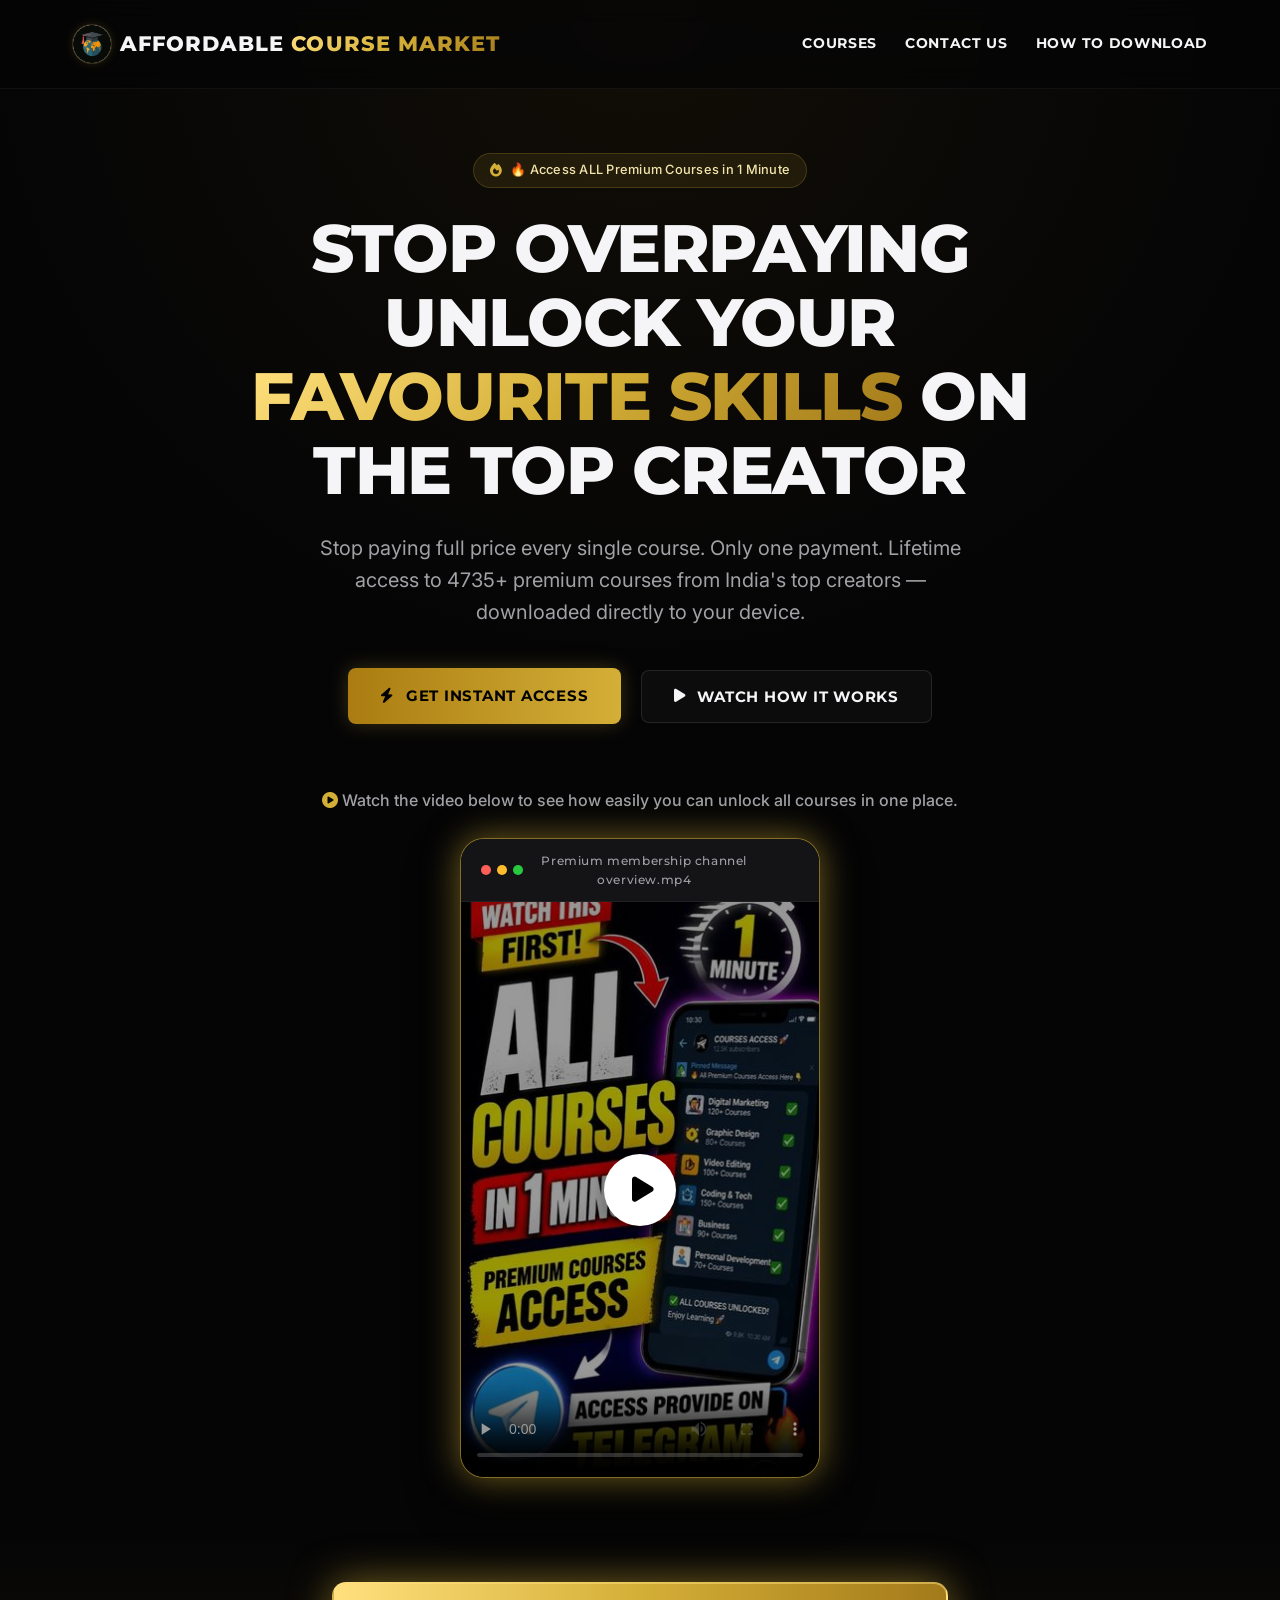
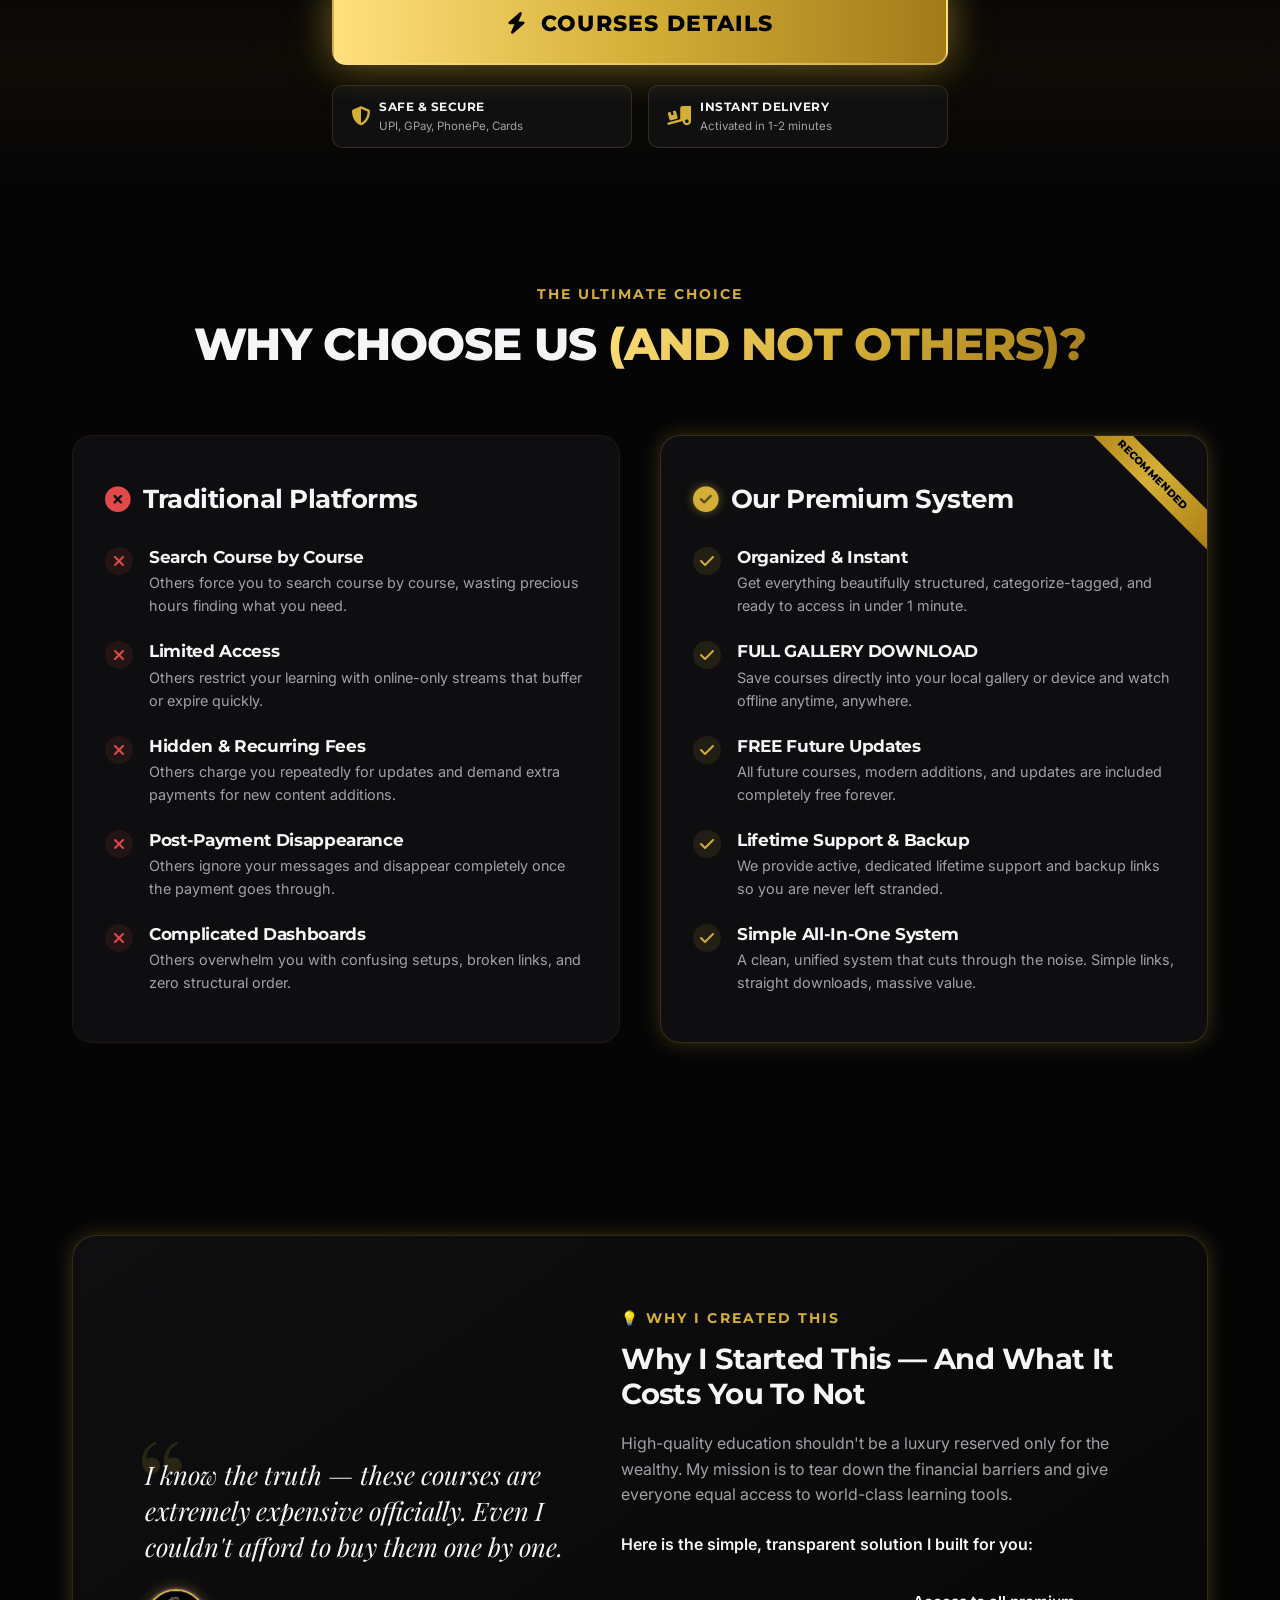
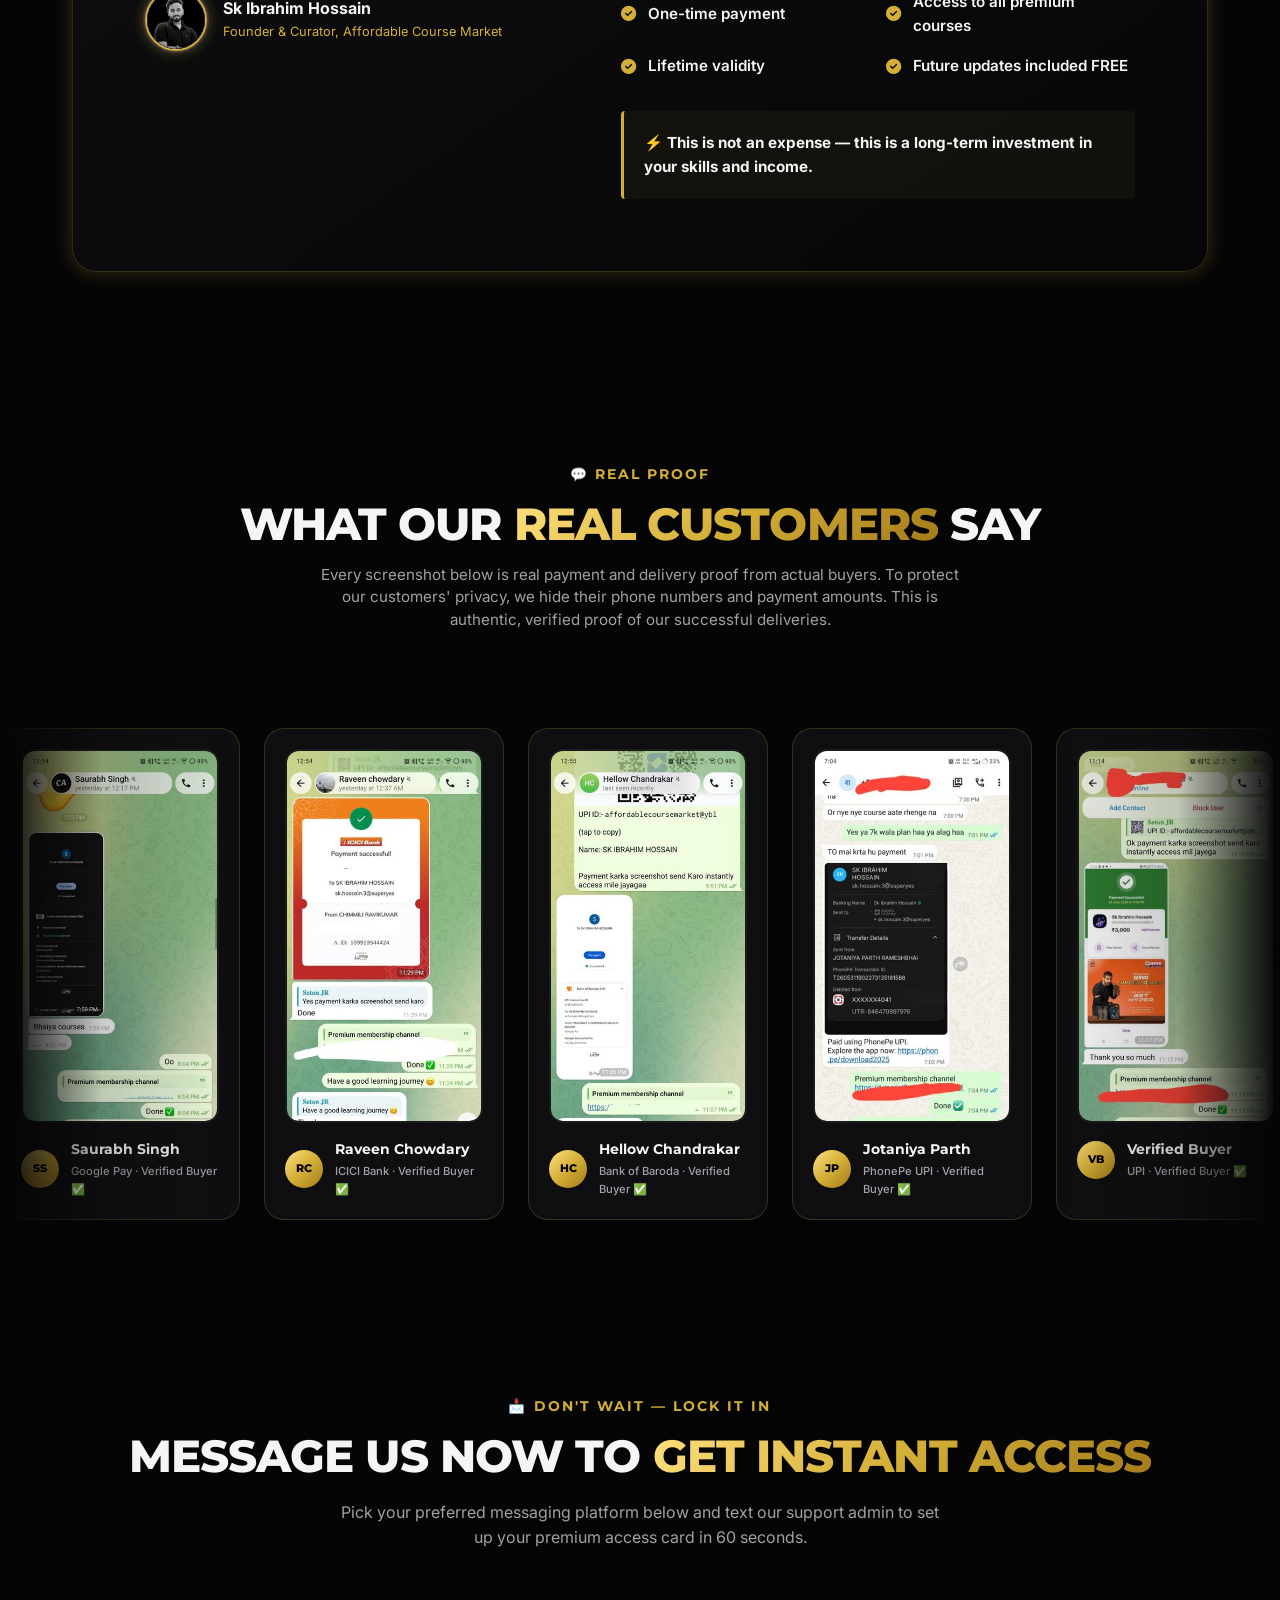
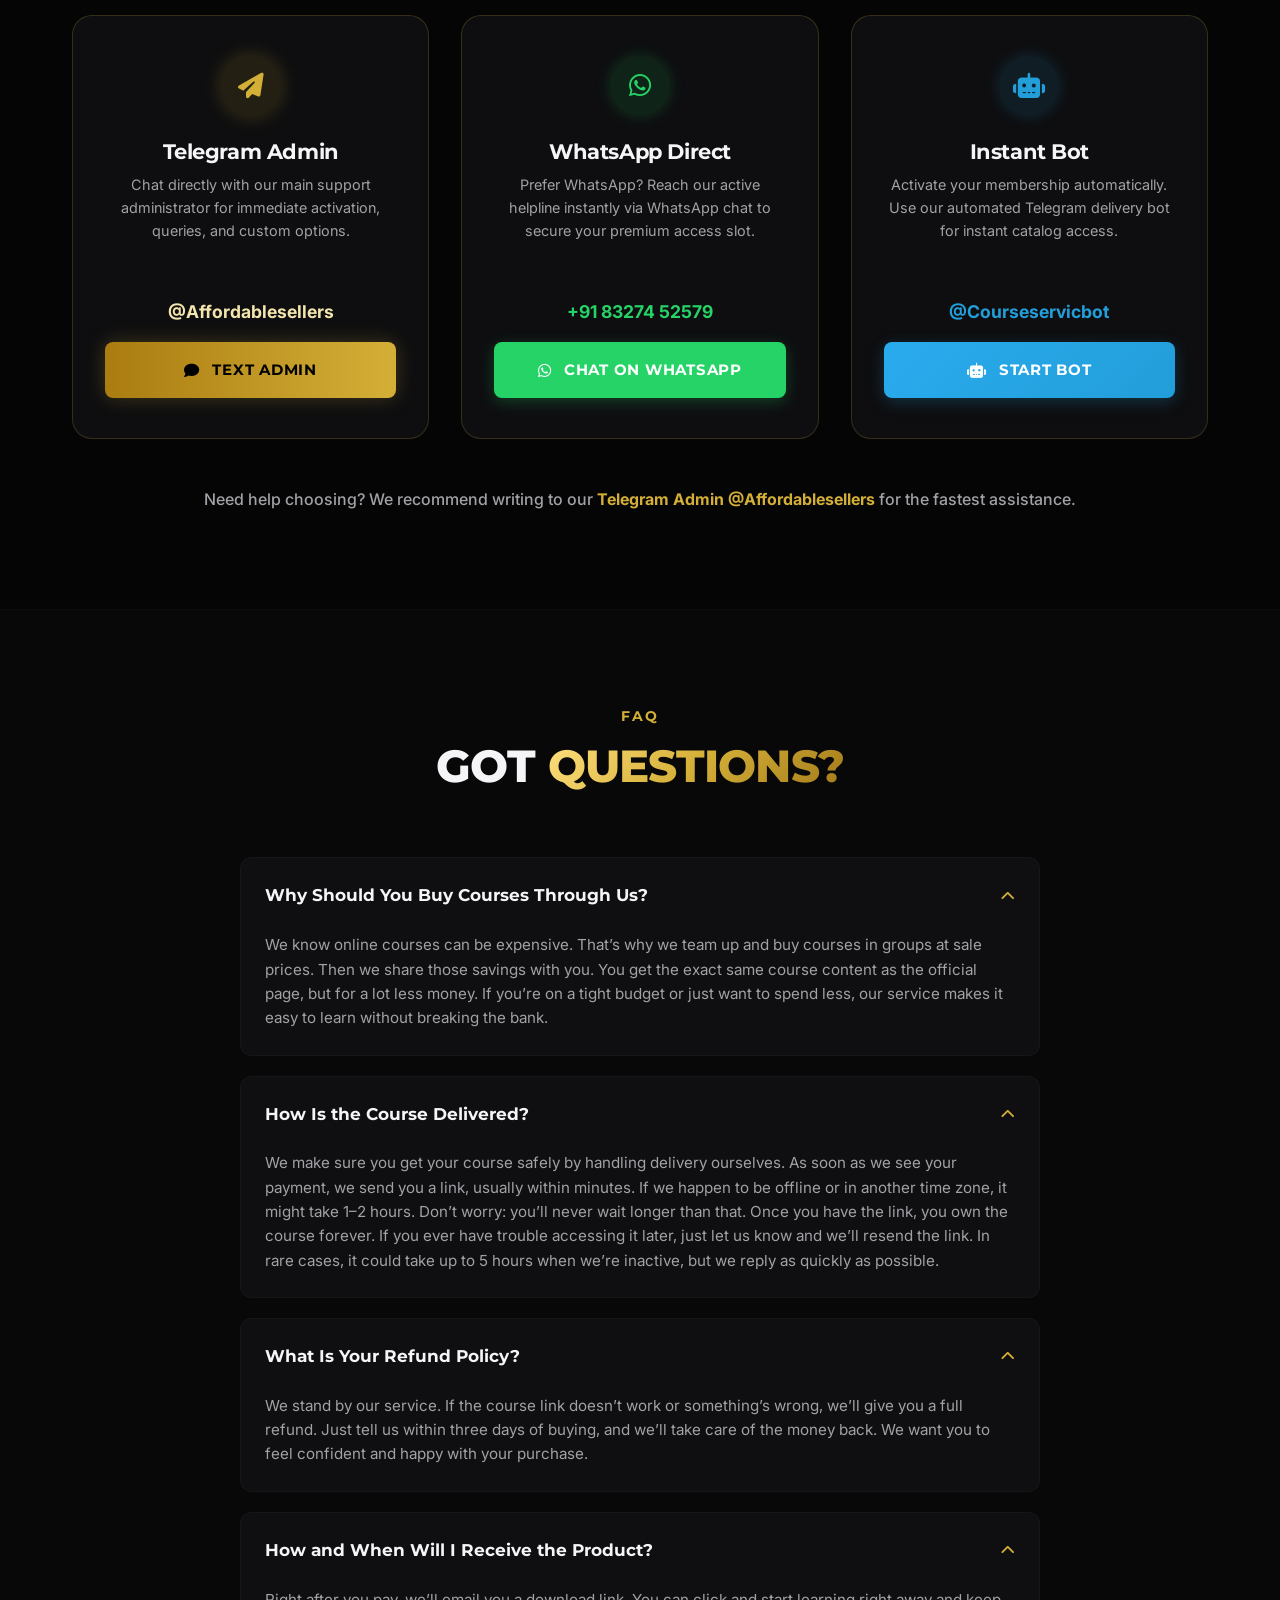
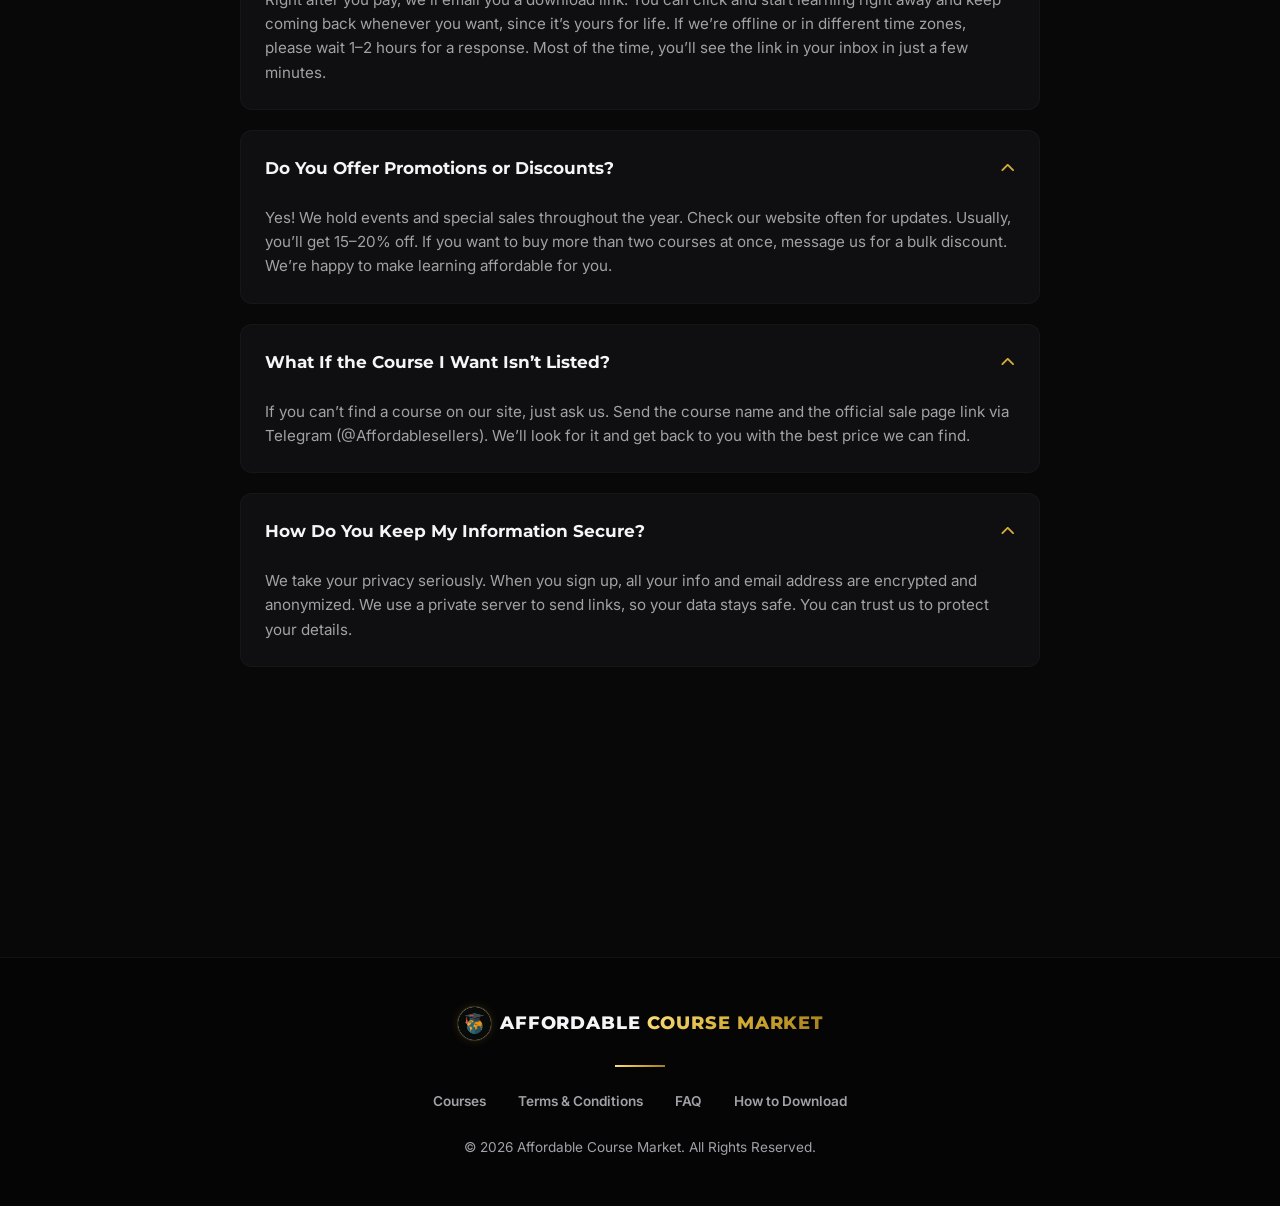
<file: index.html>
<!DOCTYPE html>
<html lang="en">
<head>
    <meta charset="UTF-8">
    <meta name="viewport" content="width=device-width, initial-scale=1.0">
    <title>Affordable Course Market — Access Premium Courses Instantly</title>
    <meta name="description" content="Unlock ALL Premium Courses in just 1 minute. One payment. Lifetime access to 4735+ premium courses from India's top creators — downloaded directly to your device.">
    
    <!-- Google Fonts Preconnect -->
    <link rel="preconnect" href="https://fonts.googleapis.com">
    <link rel="preconnect" href="https://fonts.gstatic.com" crossorigin>
    
    <!-- High-Performance Asynchronous Google Fonts Loader -->
    <link rel="preload" href="https://fonts.googleapis.com/css2?family=Inter:wght@300;400;500;600;700&family=Montserrat:wght@400;500;600;700;800&family=Playfair+Display:ital,wght@0,600;0,700;1,400&display=swap" as="style" onload="this.onload=null;this.rel='stylesheet'">
    <noscript>
        <link rel="stylesheet" href="https://fonts.googleapis.com/css2?family=Inter:wght@300;400;500;600;700&family=Montserrat:wght@400;500;600;700;800&family=Playfair+Display:ital,wght@0,600;0,700;1,400&display=swap">
    </noscript>
    
    <!-- FontAwesome for Premium Icons -->
    <link rel="stylesheet" href="https://cdnjs.cloudflare.com/ajax/libs/font-awesome/6.4.0/css/all.min.css" media="print" onload="this.media='all'">
    
    <!-- Custom Stylesheet -->
    <link rel="stylesheet" href="style.css?v=1.2">
    
    <!-- Favicon -->
    <link rel="icon" type="image/png" href="assets/logo.png?v=1.0">
    <link rel="shortcut icon" type="image/png" href="assets/logo.png?v=1.0">
    
    <!-- Meta Pixel Code (Deferred Loader) -->
    <script>
    function loadMetaPixel() {
        if (window.fbPixelLoaded) return;
        window.fbPixelLoaded = true;

        !function(f,b,e,v,n,t,s)
        {if(f.fbq)return;n=f.fbq=function(){n.callMethod?
        n.callMethod.apply(n,arguments):n.queue.push(arguments)};
        if(!f._fbq)f._fbq=n;n.push=n;n.loaded=!0;n.version='2.0';
        n.queue=[];t=b.createElement(e);t.async=!0;
        t.src=v;s=b.getElementsByTagName(e)[0];
        s.parentNode.insertBefore(t,s)}(window, document,'script',
        'https://connect.facebook.net/en_US/fbevents.js');
        fbq('init', '2920778501592794');
        fbq('track', 'PageView');
    }

    // Load Pixel when user interacts with the page (scrolls, touches, or moves mouse)
    const interactionEvents = ['touchstart', 'scroll', 'mousemove', 'click', 'keydown'];
    interactionEvents.forEach(function(evt) {
        window.addEventListener(evt, loadMetaPixel, { passive: true });
    });
    </script>
    <noscript><img height="1" width="1" style="display:none"
    src="https://www.facebook.com/tr?id=2920778501592794&ev=PageView&noscript=1"
    /></noscript>
    <!-- End Meta Pixel Code -->
</head>
<body>

    <!-- --- Header / Navigation --- -->
    <header>
        <div class="container nav-container">
            <a href="#" class="logo">
                <img src="assets/logo.png" alt="Affordable Course Market Logo" class="logo-img">
                <span>Affordable <span class="gold-text">Course Market</span></span>
            </a>
            
            <nav class="nav-menu">
                <ul class="nav-links">
                    <li><a href="courses.html" class="nav-link">Courses</a></li>
                    <li><a href="#cta-hub" class="nav-link">Contact Us</a></li>
                    <li><a href="#" class="nav-link" id="open-download-nav">How to Download</a></li>
                </ul>
            </nav>
            

        </div>
    </header>

    <!-- --- Hero Section --- -->
    <section class="hero">
        <div class="container">
            <div class="hero-badge reveal">
                <div class="announcement-pill">
                    <i class="fa-solid fa-fire"></i>
                    <span>🔥 Access ALL Premium Courses in 1 Minute</span>
                </div>
            </div>
            
            <h1 class="hero-title reveal">
                Stop Overpaying <br>
                Unlock Your <span class="gold-text">Favourite Skills</span> On the Top Creator
            </h1>
            
            <p class="hero-subtitle reveal">
                Stop paying full price every single course. Only one payment. Lifetime access to 4735+ premium courses from India's top creators — downloaded directly to your device.
            </p>
            
            <div class="hero-ctas reveal">
                <a href="courses.html" class="btn btn-primary">
                    <i class="fa-solid fa-bolt"></i> Get Instant Access
                </a>
                <button class="btn btn-secondary" id="play-video-btn">
                    <i class="fa-solid fa-play"></i> Watch How it Works
                </button>
            </div>

            <!-- --- Video Showcase Section --- -->
            <div class="video-showcase reveal">
                <p class="video-caption" style="margin-bottom: 1.5rem; font-weight: 500; color: var(--text-secondary);">
                    <i class="fa-solid fa-circle-play" style="color: var(--gold-primary);"></i> Watch the video below to see how easily you can unlock all courses in one place.
                </p>
                <div class="video-container" id="main-video-container">
                    <div class="video-header">
                        <div class="window-dots">
                            <span class="red"></span>
                            <span class="yellow"></span>
                            <span class="green"></span>
                        </div>
                        <div class="video-title-bar">Premium membership channel overview.mp4</div>
                        <div style="width: 42px;"></div> <!-- visual spacer -->
                    </div>
                    <div class="video-player-wrapper">
                        <video id="main-video-player" controls preload="none" poster="assets/thumbnail.jpg" style="width: 100%; height: 100%; object-fit: cover; background: #000; border: none; outline: none; display: block;">
                            <source src="assets/Premium%20membership%20channel%20overview.mp4" type="video/mp4">
                            Your browser does not support the video tag.
                        </video>
                        <div class="video-play-overlay" id="video-play-overlay">
                            <div class="play-btn-circle">
                                <i class="fa-solid fa-play"></i>
                            </div>
                        </div>
                    </div>
                </div>
            </div>
        </div>
    </section>

    <!-- --- Purchase Now CTA Strip --- -->
    <section style="padding: 2.5rem 0; background: linear-gradient(180deg, rgba(5,5,6,0) 0%, rgba(170,124,17,0.06) 50%, rgba(5,5,6,0) 100%);">
        <div class="container" style="max-width: 680px;">

            <!-- Purchase Button -->
            <a href="courses.html" id="hero-purchase-btn"
               style="display: flex; align-items: center; justify-content: center; gap: 0.85rem;
                      width: 100%; padding: 1.4rem 2rem;
                      font-size: 1.35rem; font-family: 'Montserrat', sans-serif; font-weight: 800;
                      text-transform: uppercase; letter-spacing: 0.06em;
                      color: #000 !important; text-decoration: none;
                      background: linear-gradient(90deg, #FFE07D 0%, #D4AF37 50%, #A37A1A 100%);
                      border: 2px solid rgba(255,224,125,0.5);
                      border-radius: 14px; cursor: pointer;
                      box-shadow: 0 0 40px rgba(212,175,55,0.55), 0 8px 32px rgba(0,0,0,0.4);
                      animation: btn-glow-pulse 2s infinite;
                      transition: all 0.3s ease; margin-bottom: 1.25rem;">
                <i class="fa-solid fa-bolt"></i> Courses Details
            </a>

            <!-- Trust Badges Row -->
            <div style="display: flex; gap: 1rem; justify-content: center; flex-wrap: wrap;">
                <div style="display: flex; align-items: center; gap: 0.6rem;
                            background: rgba(18,18,21,0.85); border: 1px solid rgba(212,175,55,0.18);
                            border-radius: 10px; padding: 0.7rem 1.1rem; flex: 1; min-width: 160px;">
                    <i class="fa-solid fa-shield-halved" style="color: var(--gold-primary); font-size: 1.2rem;"></i>
                    <div>
                        <div style="font-family: 'Montserrat',sans-serif; font-weight: 700; font-size: 0.78rem; color: var(--text-primary); text-transform: uppercase; letter-spacing: 0.04em;">Safe &amp; Secure</div>
                        <div style="font-size: 0.72rem; color: var(--text-secondary);">UPI, GPay, PhonePe, Cards</div>
                    </div>
                </div>
                <div style="display: flex; align-items: center; gap: 0.6rem;
                            background: rgba(18,18,21,0.85); border: 1px solid rgba(212,175,55,0.18);
                            border-radius: 10px; padding: 0.7rem 1.1rem; flex: 1; min-width: 160px;">
                    <i class="fa-solid fa-truck-ramp-box" style="color: var(--gold-primary); font-size: 1.2rem;"></i>
                    <div>
                        <div style="font-family: 'Montserrat',sans-serif; font-weight: 700; font-size: 0.78rem; color: var(--text-primary); text-transform: uppercase; letter-spacing: 0.04em;">Instant Delivery</div>
                        <div style="font-size: 0.72rem; color: var(--text-secondary);">Activated in 1-2 minutes</div>
                    </div>
                </div>
            </div>

        </div>
    </section>

    <!-- --- Us vs Others (Comparison) --- -->
    <section id="why-choose-us" class="comparison">
        <div class="container">
            <div class="section-header reveal">
                <span class="section-subtitle">The Ultimate Choice</span>
                <h2 class="section-title">Why Choose Us <span class="gold-text">(And Not Others)?</span></h2>
            </div>

            <div class="comparison-grid">
                <!-- Traditional / Others -->
                <div class="comp-card comp-card-others reveal">
                    <h3 class="comp-title">
                        <i class="fa-solid fa-circle-xmark"></i>
                        <span>Traditional Platforms</span>
                    </h3>
                    <ul class="comp-list">
                        <li class="comp-item">
                            <div class="comp-item-icon">
                                <i class="fa-solid fa-xmark"></i>
                            </div>
                            <div class="comp-text">
                                <h4>Search Course by Course</h4>
                                <p>Others force you to search course by course, wasting precious hours finding what you need.</p>
                            </div>
                        </li>
                        <li class="comp-item">
                            <div class="comp-item-icon">
                                <i class="fa-solid fa-xmark"></i>
                            </div>
                            <div class="comp-text">
                                <h4>Limited Access</h4>
                                <p>Others restrict your learning with online-only streams that buffer or expire quickly.</p>
                            </div>
                        </li>
                        <li class="comp-item">
                            <div class="comp-item-icon">
                                <i class="fa-solid fa-xmark"></i>
                            </div>
                            <div class="comp-text">
                                <h4>Hidden & Recurring Fees</h4>
                                <p>Others charge you repeatedly for updates and demand extra payments for new content additions.</p>
                            </div>
                        </li>
                        <li class="comp-item">
                            <div class="comp-item-icon">
                                <i class="fa-solid fa-xmark"></i>
                            </div>
                            <div class="comp-text">
                                <h4>Post-Payment Disappearance</h4>
                                <p>Others ignore your messages and disappear completely once the payment goes through.</p>
                            </div>
                        </li>
                        <li class="comp-item">
                            <div class="comp-item-icon">
                                <i class="fa-solid fa-xmark"></i>
                            </div>
                            <div class="comp-text">
                                <h4>Complicated Dashboards</h4>
                                <p>Others overwhelm you with confusing setups, broken links, and zero structural order.</p>
                            </div>
                        </li>
                    </ul>
                </div>

                <!-- Us / Affordable Course Market -->
                <div class="comp-card comp-card-us reveal">
                    <h3 class="comp-title">
                        <i class="fa-solid fa-circle-check"></i>
                        <span>Our Premium System</span>
                    </h3>
                    <ul class="comp-list">
                        <li class="comp-item">
                            <div class="comp-item-icon">
                                <i class="fa-solid fa-check"></i>
                            </div>
                            <div class="comp-text">
                                <h4>Organized & Instant</h4>
                                <p>Get everything beautifully structured, categorize-tagged, and ready to access in under 1 minute.</p>
                            </div>
                        </li>
                        <li class="comp-item">
                            <div class="comp-item-icon">
                                <i class="fa-solid fa-check"></i>
                            </div>
                            <div class="comp-text">
                                <h4>FULL GALLERY DOWNLOAD</h4>
                                <p>Save courses directly into your local gallery or device and watch offline anytime, anywhere.</p>
                            </div>
                        </li>
                        <li class="comp-item">
                            <div class="comp-item-icon">
                                <i class="fa-solid fa-check"></i>
                            </div>
                            <div class="comp-text">
                                <h4>FREE Future Updates</h4>
                                <p>All future courses, modern additions, and updates are included completely free forever.</p>
                            </div>
                        </li>
                        <li class="comp-item">
                            <div class="comp-item-icon">
                                <i class="fa-solid fa-check"></i>
                            </div>
                            <div class="comp-text">
                                <h4>Lifetime Support & Backup</h4>
                                <p>We provide active, dedicated lifetime support and backup links so you are never left stranded.</p>
                            </div>
                        </li>
                        <li class="comp-item">
                            <div class="comp-item-icon">
                                <i class="fa-solid fa-check"></i>
                            </div>
                            <div class="comp-text">
                                <h4>Simple All-In-One System</h4>
                                <p>A clean, unified system that cuts through the noise. Simple links, straight downloads, massive value.</p>
                            </div>
                        </li>
                    </ul>
                </div>
            </div>
        </div>
    </section>

    <!-- --- Why I Created This (Founder's Message) --- -->
    <section id="our-vision" class="story">
        <div class="container">
            <div class="story-wrapper reveal">
                <div class="story-quote-box">
                    <span class="quote-mark">“</span>
                    <blockquote class="story-quote">
                        I know the truth — these courses are extremely expensive officially. Even I couldn't afford to buy them one by one.
                    </blockquote>
                    <div class="story-author">
                        <img src="assets/founder-photo.png" alt="Sk Ibrahim Hossain — Founder" loading="lazy" style="width: 62px; height: 62px; border-radius: 50%; object-fit: cover; border: 2.5px solid var(--gold-primary); box-shadow: 0 0 14px rgba(212,175,55,0.45), 0 0 0 2px rgba(100,70,200,0.3); flex-shrink: 0;">
                        <div class="author-details">
                            <h5>Sk Ibrahim Hossain</h5>
                            <p>Founder & Curator, Affordable Course Market</p>
                        </div>
                    </div>
                </div>
                <div class="story-content">
                    <span class="section-subtitle">💡 Why I Created This</span>
                    <h3>Why I Started This — And What It Costs You To Not</h3>
                    <p>
                        High-quality education shouldn't be a luxury reserved only for the wealthy. My mission is to tear down the financial barriers and give everyone equal access to world-class learning tools.
                    </p>
                    <p style="color: var(--text-primary); font-weight: 600; margin-bottom: 2rem;">
                        Here is the simple, transparent solution I built for you:
                    </p>
                    <ul class="story-bullets">
                        <li class="story-bullet-item">
                            <i class="fa-solid fa-circle-check"></i> One-time payment
                        </li>
                        <li class="story-bullet-item">
                            <i class="fa-solid fa-circle-check"></i> Access to all premium courses
                        </li>
                        <li class="story-bullet-item">
                            <i class="fa-solid fa-circle-check"></i> Lifetime validity
                        </li>
                        <li class="story-bullet-item">
                            <i class="fa-solid fa-circle-check"></i> Future updates included FREE
                        </li>
                    </ul>
                    <div style="margin-top: 2rem; padding: 1.25rem; background: rgba(212,175,55,0.05); border-left: 3px solid var(--gold-primary); border-radius: 4px;">
                        <p style="margin: 0; font-size: 0.95rem; font-weight: 700; color: var(--text-primary);">
                            ⚡ This is not an expense — this is a long-term investment in your skills and income.
                        </p>
                    </div>
                </div>
            </div>
        </div>
    </section>

    <!-- --- Real Customer Testimonials Carousel --- -->
    <section class="testimonials-section">
        <div class="container">
            <div class="section-header reveal">
                <span class="section-subtitle">💬 Real Proof</span>
                <h2 class="section-title">What Our <span class="gold-text">Real Customers</span> Say</h2>
                <p style="max-width:650px; margin: 0.75rem auto 0; color: var(--text-secondary); font-size: 0.95rem; line-height: 1.5;">Every screenshot below is real payment and delivery proof from actual buyers. To protect our customers' privacy, we hide their phone numbers and payment amounts. This is authentic, verified proof of our successful deliveries.</p>
            </div>
        </div>

        <!-- Infinite Auto-Scroll Carousel Track -->
        <div class="testimonial-track-wrapper">
            <div class="testimonial-track" id="testimonial-track">
                <!-- Cards (duplicated below for seamless infinite loop) -->
                <div class="testimonial-card">
                    <div class="phone-frame">
                        <img src="assets/testimonials/t1.jpg" alt="Customer Saurabh Singh payment proof" loading="lazy">
                    </div>
                    <div class="testimonial-meta">
                        <div class="t-avatar">SS</div>
                        <div>
                            <strong>Saurabh Singh</strong>
                            <span>Google Pay · Verified Buyer ✅</span>
                        </div>
                    </div>
                </div>

                <div class="testimonial-card">
                    <div class="phone-frame">
                        <img src="assets/testimonials/t2.jpg" alt="Customer Raveen Chowdary payment proof" loading="lazy">
                    </div>
                    <div class="testimonial-meta">
                        <div class="t-avatar">RC</div>
                        <div>
                            <strong>Raveen Chowdary</strong>
                            <span>ICICI Bank · Verified Buyer ✅</span>
                        </div>
                    </div>
                </div>

                <div class="testimonial-card">
                    <div class="phone-frame">
                        <img src="assets/testimonials/t3.jpg" alt="Customer Hellow Chandrakar payment proof" loading="lazy">
                    </div>
                    <div class="testimonial-meta">
                        <div class="t-avatar">HC</div>
                        <div>
                            <strong>Hellow Chandrakar</strong>
                            <span>Bank of Baroda · Verified Buyer ✅</span>
                        </div>
                    </div>
                </div>

                <div class="testimonial-card">
                    <div class="phone-frame">
                        <img src="assets/testimonials/t4.jpg" alt="Customer Jotaniya Parth payment proof" loading="lazy">
                    </div>
                    <div class="testimonial-meta">
                        <div class="t-avatar">JP</div>
                        <div>
                            <strong>Jotaniya Parth</strong>
                            <span>PhonePe UPI · Verified Buyer ✅</span>
                        </div>
                    </div>
                </div>

                <div class="testimonial-card">
                    <div class="phone-frame">
                        <img src="assets/testimonials/t5.jpg" alt="Customer payment proof via UPI" loading="lazy">
                    </div>
                    <div class="testimonial-meta">
                        <div class="t-avatar">VB</div>
                        <div>
                            <strong>Verified Buyer</strong>
                            <span>UPI · Verified Buyer ✅</span>
                        </div>
                    </div>
                </div>

                <div class="testimonial-card">
                    <div class="phone-frame">
                        <img src="assets/testimonials/t6.jpg" alt="Customer Arvind payment proof" loading="lazy">
                    </div>
                    <div class="testimonial-meta">
                        <div class="t-avatar">AR</div>
                        <div>
                            <strong>Arvind</strong>
                            <span>PhonePe · Verified Buyer ✅</span>
                        </div>
                    </div>
                </div>

                <div class="testimonial-card">
                    <div class="phone-frame">
                        <img src="assets/testimonials/t7.jpg" alt="Customer Mukul payment proof" loading="lazy">
                    </div>
                    <div class="testimonial-meta">
                        <div class="t-avatar">MK</div>
                        <div>
                            <strong>Mukul</strong>
                            <span>Paytm · Verified Buyer ✅</span>
                        </div>
                    </div>
                </div>

                <div class="testimonial-card">
                    <div class="phone-frame">
                        <img src="assets/testimonials/t8.jpg" alt="Customer Reton payment proof" loading="lazy">
                    </div>
                    <div class="testimonial-meta">
                        <div class="t-avatar">RT</div>
                        <div>
                            <strong>Reton</strong>
                            <span>Paytm · Verified Buyer ✅</span>
                        </div>
                    </div>
                </div>

                <!-- DUPLICATE set for seamless infinite loop -->
                <div class="testimonial-card">
                    <div class="phone-frame">
                        <img src="assets/testimonials/t1.jpg" alt="Customer Saurabh Singh payment proof" loading="lazy">
                    </div>
                    <div class="testimonial-meta">
                        <div class="t-avatar">SS</div>
                        <div>
                            <strong>Saurabh Singh</strong>
                            <span>Google Pay · Verified Buyer ✅</span>
                        </div>
                    </div>
                </div>

                <div class="testimonial-card">
                    <div class="phone-frame">
                        <img src="assets/testimonials/t2.jpg" alt="Customer Raveen Chowdary payment proof" loading="lazy">
                    </div>
                    <div class="testimonial-meta">
                        <div class="t-avatar">RC</div>
                        <div>
                            <strong>Raveen Chowdary</strong>
                            <span>ICICI Bank · Verified Buyer ✅</span>
                        </div>
                    </div>
                </div>

                <div class="testimonial-card">
                    <div class="phone-frame">
                        <img src="assets/testimonials/t3.jpg" alt="Customer Hellow Chandrakar payment proof" loading="lazy">
                    </div>
                    <div class="testimonial-meta">
                        <div class="t-avatar">HC</div>
                        <div>
                            <strong>Hellow Chandrakar</strong>
                            <span>Bank of Baroda · Verified Buyer ✅</span>
                        </div>
                    </div>
                </div>

                <div class="testimonial-card">
                    <div class="phone-frame">
                        <img src="assets/testimonials/t4.jpg" alt="Customer Jotaniya Parth payment proof" loading="lazy">
                    </div>
                    <div class="testimonial-meta">
                        <div class="t-avatar">JP</div>
                        <div>
                            <strong>Jotaniya Parth</strong>
                            <span>PhonePe UPI · Verified Buyer ✅</span>
                        </div>
                    </div>
                </div>

                <div class="testimonial-card">
                    <div class="phone-frame">
                        <img src="assets/testimonials/t5.jpg" alt="Customer payment proof via UPI" loading="lazy">
                    </div>
                    <div class="testimonial-meta">
                        <div class="t-avatar">VB</div>
                        <div>
                            <strong>Verified Buyer</strong>
                            <span>UPI · Verified Buyer ✅</span>
                        </div>
                    </div>
                </div>

                <div class="testimonial-card">
                    <div class="phone-frame">
                        <img src="assets/testimonials/t6.jpg" alt="Customer Arvind payment proof" loading="lazy">
                    </div>
                    <div class="testimonial-meta">
                        <div class="t-avatar">AR</div>
                        <div>
                            <strong>Arvind</strong>
                            <span>PhonePe · Verified Buyer ✅</span>
                        </div>
                    </div>
                </div>

                <div class="testimonial-card">
                    <div class="phone-frame">
                        <img src="assets/testimonials/t7.jpg" alt="Customer Mukul payment proof" loading="lazy">
                    </div>
                    <div class="testimonial-meta">
                        <div class="t-avatar">MK</div>
                        <div>
                            <strong>Mukul</strong>
                            <span>Paytm · Verified Buyer ✅</span>
                        </div>
                    </div>
                </div>

                <div class="testimonial-card">
                    <div class="phone-frame">
                        <img src="assets/testimonials/t8.jpg" alt="Customer Reton payment proof" loading="lazy">
                    </div>
                    <div class="testimonial-meta">
                        <div class="t-avatar">RT</div>
                        <div>
                            <strong>Reton</strong>
                            <span>Paytm · Verified Buyer ✅</span>
                        </div>
                    </div>
                </div>

                <div class="testimonial-card">
                    <div class="phone-frame">
                        <img src="assets/testimonials/t2.jpg" alt="Customer Raveen Chowdary payment proof" loading="lazy">
                    </div>
                    <div class="testimonial-meta">
                        <div class="t-avatar">RC</div>
                        <div>
                            <strong>Raveen Chowdary</strong>
                            <span>ICICI Bank · Verified Buyer ✅</span>
                        </div>
                    </div>
                </div>

                <div class="testimonial-card">
                    <div class="phone-frame">
                        <img src="assets/testimonials/t3.jpg" alt="Customer Hellow Chandrakar payment proof" loading="lazy">
                    </div>
                    <div class="testimonial-meta">
                        <div class="t-avatar">HC</div>
                        <div>
                            <strong>Hellow Chandrakar</strong>
                            <span>Bank of Baroda · Verified Buyer ✅</span>
                        </div>
                    </div>
                </div>

                <div class="testimonial-card">
                    <div class="phone-frame">
                        <img src="assets/testimonials/t4.jpg" alt="Customer Jotaniya Parth payment proof" loading="lazy">
                    </div>
                    <div class="testimonial-meta">
                        <div class="t-avatar">JP</div>
                        <div>
                            <strong>Jotaniya Parth</strong>
                            <span>PhonePe UPI · Verified Buyer ✅</span>
                        </div>
                    </div>
                </div>

                <div class="testimonial-card">
                    <div class="phone-frame">
                        <img src="assets/testimonials/t5.jpg" alt="International customer payment proof" loading="lazy">
                    </div>
                    <div class="testimonial-meta">
                        <div class="t-avatar">IN</div>
                        <div>
                            <strong>International Buyer</strong>
                            <span>USDT · Verified Buyer ✅</span>
                        </div>
                    </div>
                </div>

                <!-- DUPLICATE set for seamless infinite loop -->
                <div class="testimonial-card">
                    <div class="phone-frame">
                        <img src="assets/testimonials/t1.jpg" alt="Customer Saurabh Singh payment proof" loading="lazy">
                    </div>
                    <div class="testimonial-meta">
                        <div class="t-avatar">SS</div>
                        <div>
                            <strong>Saurabh Singh</strong>
                            <span>Google Pay · Verified Buyer ✅</span>
                        </div>
                    </div>
                </div>

                <div class="testimonial-card">
                    <div class="phone-frame">
                        <img src="assets/testimonials/t2.jpg" alt="Customer Raveen Chowdary payment proof" loading="lazy">
                    </div>
                    <div class="testimonial-meta">
                        <div class="t-avatar">RC</div>
                        <div>
                            <strong>Raveen Chowdary</strong>
                            <span>ICICI Bank · Verified Buyer ✅</span>
                        </div>
                    </div>
                </div>

                <div class="testimonial-card">
                    <div class="phone-frame">
                        <img src="assets/testimonials/t3.jpg" alt="Customer Hellow Chandrakar payment proof" loading="lazy">
                    </div>
                    <div class="testimonial-meta">
                        <div class="t-avatar">HC</div>
                        <div>
                            <strong>Hellow Chandrakar</strong>
                            <span>Bank of Baroda · Verified Buyer ✅</span>
                        </div>
                    </div>
                </div>

                <div class="testimonial-card">
                    <div class="phone-frame">
                        <img src="assets/testimonials/t4.jpg" alt="Customer Jotaniya Parth payment proof" loading="lazy">
                    </div>
                    <div class="testimonial-meta">
                        <div class="t-avatar">JP</div>
                        <div>
                            <strong>Jotaniya Parth</strong>
                            <span>PhonePe UPI · Verified Buyer ✅</span>
                        </div>
                    </div>
                </div>

                <div class="testimonial-card">
                    <div class="phone-frame">
                        <img src="assets/testimonials/t5.jpg" alt="Customer payment proof via UPI" loading="lazy">
                    </div>
                    <div class="testimonial-meta">
                        <div class="t-avatar">VB</div>
                        <div>
                            <strong>Verified Buyer</strong>
                            <span>UPI · Verified Buyer ✅</span>
                        </div>
                    </div>
                </div>

                <div class="testimonial-card">
                    <div class="phone-frame">
                        <img src="assets/testimonials/t6.jpg" alt="Customer Arvind payment proof" loading="lazy">
                    </div>
                    <div class="testimonial-meta">
                        <div class="t-avatar">AR</div>
                        <div>
                            <strong>Arvind</strong>
                            <span>PhonePe · Verified Buyer ✅</span>
                        </div>
                    </div>
                </div>

                <div class="testimonial-card">
                    <div class="phone-frame">
                        <img src="assets/testimonials/t7.jpg" alt="Customer Mukul payment proof" loading="lazy">
                    </div>
                    <div class="testimonial-meta">
                        <div class="t-avatar">MK</div>
                        <div>
                            <strong>Mukul</strong>
                            <span>Paytm · Verified Buyer ✅</span>
                        </div>
                    </div>
                </div>

                <div class="testimonial-card">
                    <div class="phone-frame">
                        <img src="assets/testimonials/t8.jpg" alt="Customer Reton payment proof" loading="lazy">
                    </div>
                    <div class="testimonial-meta">
                        <div class="t-avatar">RT</div>
                        <div>
                            <strong>Reton</strong>
                            <span>Paytm · Verified Buyer ✅</span>
                        </div>
                    </div>
                </div>

                <div class="testimonial-card">
                    <div class="phone-frame">
                        <img src="assets/testimonials/t9.jpg" alt="International USDT buyer payment proof" loading="lazy">
                    </div>
                    <div class="testimonial-meta">
                        <div class="t-avatar">IN</div>
                        <div>
                            <strong>International Buyer</strong>
                            <span>USDT · Verified Buyer ✅</span>
                        </div>
                    </div>
                </div>

                <div class="testimonial-card">
                    <div class="phone-frame">
                        <img src="assets/testimonials/t10.jpg" alt="Repeat buyer payment proof Paytm" loading="lazy">
                    </div>
                    <div class="testimonial-meta">
                        <div class="t-avatar">RB</div>
                        <div>
                            <strong>Repeat Buyer</strong>
                            <span>Paytm · 2x Verified Buyer ✅</span>
                        </div>
                    </div>
                </div>

                <div class="testimonial-card">
                    <div class="phone-frame">
                        <img src="assets/testimonials/t11.jpg" alt="Customer Google Pay payment proof" loading="lazy">
                    </div>
                    <div class="testimonial-meta">
                        <div class="t-avatar">GP</div>
                        <div>
                            <strong>Verified Buyer</strong>
                            <span>Google Pay · Verified Buyer ✅</span>
                        </div>
                    </div>
                </div>
            </div>
        </div>
    </section>

    <!-- --- CTA Hub / Contact Section --- -->
    <section id="cta-hub" class="cta-hub">
        <div class="container">
            <div class="section-header reveal">
                <span class="section-subtitle">📩 Don't Wait — Lock it in</span>
                <h2 class="section-title">Message Us Now To <span class="gold-text">Get Instant Access</span></h2>
                <p style="max-width: 600px; margin: 1rem auto 0 auto; color: var(--text-secondary);">
                    Pick your preferred messaging platform below and text our support admin to set up your premium access card in 60 seconds.
                </p>
            </div>

            <div class="cta-grid">
                <!-- Telegram Admin -->
                <div class="cta-card cta-card-admin reveal">
                    <div class="cta-card-top">
                        <div class="cta-icon-wrapper">
                            <i class="fa-solid fa-paper-plane"></i>
                        </div>
                        <h3>Telegram Admin</h3>
                        <p>Chat directly with our main support administrator for immediate activation, queries, and custom options.</p>
                    </div>
                    <div class="cta-card-bottom" style="margin-top: 1.5rem;">
                        <span style="display:block; font-weight:700; color: var(--gold-light); margin-bottom: 1rem; font-size:1.1rem;">@Affordablesellers</span>
                        <a href="https://t.me/Affordablesellers" target="_blank" rel="noopener" class="btn btn-primary" style="width: 100%;">
                            <i class="fa-solid fa-comment"></i> Text Admin
                        </a>
                    </div>
                </div>

                <!-- WhatsApp -->
                <div class="cta-card cta-card-whatsapp reveal">
                    <div class="cta-card-top">
                        <div class="cta-icon-wrapper">
                            <i class="fa-brands fa-whatsapp"></i>
                        </div>
                        <h3>WhatsApp Direct</h3>
                        <p>Prefer WhatsApp? Reach our active helpline instantly via WhatsApp chat to secure your premium access slot.</p>
                    </div>
                    <div class="cta-card-bottom" style="margin-top: 1.5rem;">
                        <span style="display:block; font-weight:700; color: #25D366; margin-bottom: 1rem; font-size:1.1rem;">+91 83274 52579</span>
                        <a href="https://wa.me/918327452579" target="_blank" rel="noopener" class="btn btn-whatsapp" style="width: 100%;">
                            <i class="fa-brands fa-whatsapp"></i> Chat on WhatsApp
                        </a>
                    </div>
                </div>

                <!-- Telegram Bot -->
                <div class="cta-card cta-card-bot reveal">
                    <div class="cta-card-top">
                        <div class="cta-icon-wrapper">
                            <i class="fa-solid fa-robot"></i>
                        </div>
                        <h3>Instant Bot</h3>
                        <p>Activate your membership automatically. Use our automated Telegram delivery bot for instant catalog access.</p>
                    </div>
                    <div class="cta-card-bottom" style="margin-top: 1.5rem;">
                        <span style="display:block; font-weight:700; color: #229ED9; margin-bottom: 1rem; font-size:1.1rem;">@Courseservicbot</span>
                        <a href="https://t.me/Courseservicbot" target="_blank" rel="noopener" class="btn btn-bot" style="width: 100%;">
                            <i class="fa-solid fa-robot"></i> Start Bot
                        </a>
                    </div>
                </div>
            </div>

            <p class="cta-footer-text reveal">
                Need help choosing? We recommend writing to our <a href="https://t.me/Affordablesellers" target="_blank" rel="noopener">Telegram Admin @Affordablesellers</a> for the fastest assistance.
            </p>
        </div>
    </section>

    <!-- --- FAQ Section --- -->
    <section id="faq" class="faq">
        <div class="container">
            <div class="section-header reveal">
                <span class="section-subtitle">FAQ</span>
                <h2 class="section-title">Got <span class="gold-text">Questions?</span></h2>
            </div>

            <div class="faq-list">
                <div class="faq-item reveal">
                    <div class="faq-question">
                        <span>Why Should You Buy Courses Through Us?</span>
                        <i class="fa-solid fa-chevron-down faq-toggle-icon"></i>
                    </div>
                    <div class="faq-answer">
                        <p>We know online courses can be expensive. That’s why we team up and buy courses in groups at sale prices. Then we share those savings with you. You get the exact same course content as the official page, but for a lot less money. If you’re on a tight budget or just want to spend less, our service makes it easy to learn without breaking the bank.</p>
                    </div>
                </div>

                <div class="faq-item reveal">
                    <div class="faq-question">
                        <span>How Is the Course Delivered?</span>
                        <i class="fa-solid fa-chevron-down faq-toggle-icon"></i>
                    </div>
                    <div class="faq-answer">
                        <p>We make sure you get your course safely by handling delivery ourselves. As soon as we see your payment, we send you a link, usually within minutes. If we happen to be offline or in another time zone, it might take 1–2 hours. Don’t worry: you’ll never wait longer than that. Once you have the link, you own the course forever. If you ever have trouble accessing it later, just let us know and we’ll resend the link. In rare cases, it could take up to 5 hours when we’re inactive, but we reply as quickly as possible.</p>
                    </div>
                </div>

                <div class="faq-item reveal">
                    <div class="faq-question">
                        <span>What Is Your Refund Policy?</span>
                        <i class="fa-solid fa-chevron-down faq-toggle-icon"></i>
                    </div>
                    <div class="faq-answer">
                        <p>We stand by our service. If the course link doesn’t work or something’s wrong, we’ll give you a full refund. Just tell us within three days of buying, and we’ll take care of the money back. We want you to feel confident and happy with your purchase.</p>
                    </div>
                </div>

                <div class="faq-item reveal">
                    <div class="faq-question">
                        <span>How and When Will I Receive the Product?</span>
                        <i class="fa-solid fa-chevron-down faq-toggle-icon"></i>
                    </div>
                    <div class="faq-answer">
                        <p>Right after you pay, we’ll email you a download link. You can click and start learning right away and keep coming back whenever you want, since it’s yours for life. If we’re offline or in different time zones, please wait 1–2 hours for a response. Most of the time, you’ll see the link in your inbox in just a few minutes.</p>
                    </div>
                </div>


                <div class="faq-item reveal">
                    <div class="faq-question">
                        <span>Do You Offer Promotions or Discounts?</span>
                        <i class="fa-solid fa-chevron-down faq-toggle-icon"></i>
                    </div>
                    <div class="faq-answer">
                        <p>Yes! We hold events and special sales throughout the year. Check our website often for updates. Usually, you’ll get 15–20% off. If you want to buy more than two courses at once, message us for a bulk discount. We’re happy to make learning affordable for you.</p>
                    </div>
                </div>

                <div class="faq-item reveal">
                    <div class="faq-question">
                        <span>What If the Course I Want Isn’t Listed?</span>
                        <i class="fa-solid fa-chevron-down faq-toggle-icon"></i>
                    </div>
                    <div class="faq-answer">
                        <p>If you can’t find a course on our site, just ask us. Send the course name and the official sale page link via Telegram (@Affordablesellers). We’ll look for it and get back to you with the best price we can find.</p>
                    </div>
                </div>

                <div class="faq-item reveal">
                    <div class="faq-question">
                        <span>How Do You Keep My Information Secure?</span>
                        <i class="fa-solid fa-chevron-down faq-toggle-icon"></i>
                    </div>
                    <div class="faq-answer">
                        <p>We take your privacy seriously. When you sign up, all your info and email address are encrypted and anonymized. We use a private server to send links, so your data stays safe. You can trust us to protect your details.</p>
                    </div>
                </div>

                <div class="faq-item reveal">
                    <div class="faq-question">
                        <span>How Long Will I Have Access to the Course?</span>
                        <i class="fa-solid fa-chevron-down faq-toggle-icon"></i>
                    </div>
                    <div class="faq-answer">
                        <p>Forever! Once you buy a course, it’s yours to keep. You can come back and review the materials whenever you like—weeks, months, or years later.</p>
                    </div>
                </div>

                <div class="faq-item reveal">
                    <div class="faq-question">
                        <span>How Can I Get Support If I Need It?</span>
                        <i class="fa-solid fa-chevron-down faq-toggle-icon"></i>
                    </div>
                    <div class="faq-answer">
                        <p>We want to help you anytime you need it. If you have questions or run into problems, message us on Telegram (@Affordablesellers). We check messages regularly and will answer as soon as we can. Your learning success matters to us.</p>
                    </div>
                </div>
            </div>
        </div>
    </section>

    <!-- --- Footer --- -->
    <footer>
        <div class="container">
            <div class="footer-logo">
                <a href="#" class="logo" style="font-size: 1.1rem;">
                    <img src="assets/logo.png" alt="Affordable Course Market Logo" class="logo-img" style="width: 35px; height: 35px;">
                    <span>Affordable <span class="gold-text">Course Market</span></span>
                </a>
            </div>

            <div class="footer-divider"></div>
            <div class="footer-links" style="margin-bottom: 1.5rem; display: flex; justify-content: center; gap: 2rem; flex-wrap: wrap;">
                <a href="courses.html" style="color: var(--text-secondary); text-decoration: none; font-weight: 600; font-size: 0.85rem; transition: var(--transition);">Courses</a>
                <a href="#" id="open-terms-footer" style="color: var(--text-secondary); text-decoration: none; font-weight: 600; font-size: 0.85rem; transition: var(--transition);">Terms & Conditions</a>
                <a href="#faq" style="color: var(--text-secondary); text-decoration: none; font-weight: 600; font-size: 0.85rem; transition: var(--transition);">FAQ</a>
                <a href="#" id="open-download-footer" style="color: var(--text-secondary); text-decoration: none; font-weight: 600; font-size: 0.85rem; transition: var(--transition);">How to Download</a>
            </div>
            <p class="copyright">
                &copy; 2026 Affordable Course Market. All Rights Reserved.
            </p>
        </div>
    </footer>

    <!-- --- Terms and Conditions Modal --- -->
    <div class="custom-modal" id="terms-modal">
        <div class="custom-modal-content">
            <div class="custom-modal-header">
                <h2 class="custom-modal-title">Terms & Conditions</h2>
                <div class="custom-modal-close" id="close-terms-btn"><i class="fa-solid fa-xmark"></i></div>
            </div>
            <div class="custom-modal-body">
                <p>Please read these terms and conditions carefully before using Our Service.</p>
                
                <h3>Interpretation and Definitions</h3>
                <p><strong>Interpretation:</strong> The words of which the initial letter is capitalized have meanings defined under the following conditions. The following definitions shall have the same meaning regardless of whether they appear in singular or in plural.</p>
                <p><strong>Definitions:</strong> For the purposes of these Terms and Conditions:</p>
                <ul>
                    <li><strong>Company:</strong> (referred to as either "the Company", "We", "Us" or "Our" in this Agreement) refers to Affordable Course Market.</li>
                    <li><strong>Service:</strong> refers to the Website.</li>
                    <li><strong>Device:</strong> means any device that can access the Service, such as a computer, a cellphone, or a digital tablet.</li>
                    <li><strong>You:</strong> means the individual accessing or using the Service, or the company, or other legal entity on behalf of which such individual is accessing or using the Service, as applicable.</li>
                </ul>

                <h3>Acknowledgment</h3>
                <p>These are the Terms and Conditions governing the use of this Service and the agreement that operates between You and the Company. These Terms and Conditions set out the rights and obligations of all users regarding the use of the Service.</p>
                <p>Your access to and use of the Service is conditioned on Your acceptance of and compliance with these Terms and Conditions. These Terms and Conditions apply to all visitors, users and others who access or use the Service.</p>
                <p>By accessing or using the Service You agree to be bound by these Terms and Conditions. If you disagree with any part of these Terms and Conditions, then You may not access the Service.</p>

                <h3>Refund Policy</h3>
                <p style="padding: 1rem; background: rgba(212,175,55,0.05); border-left: 3px solid var(--gold-primary); border-radius: 4px; color: var(--text-primary); font-weight: 600;">
                    If you purchase any digital product or course from our website and we are unable to provide that course to you, you will receive a 100% refund. Otherwise, no refund will be given.
                </p>

                <h3>Links to Other Websites</h3>
                <p>Our Service may contain links to third-party web sites or services that are not owned or controlled by the Company.</p>
                <p>The Company has no control over, and assumes no responsibility for, the content, privacy policies, or practices of any third party web sites or services. You further acknowledge and agree that the Company shall not be responsible or liable, directly or indirectly, for any damage or loss caused or alleged to be caused by or in connection with the use of or reliance on any such content, goods or services available on or through any such web sites or services.</p>

                <h3>Termination</h3>
                <p>We may terminate or suspend Your access immediately, without prior notice or liability, for any reason whatsoever, including without limitation if You breach these Terms and Conditions.</p>
                <p>Upon termination, Your right to use the Service will cease immediately.</p>
                
                <h3>Limitation of Liability</h3>
                <p>Notwithstanding any damages that You might incur, the entire liability of the Company and any of its suppliers under any provision of these Terms and Your exclusive remedy for all of the foregoing shall be limited to the amount actually paid by You through the Service or 100 USD if You haven't purchased anything through the Service.</p>
            </div>
        </div>
    </div>

    <!-- --- How to Download the Course Modal --- -->
    <div class="custom-modal" id="download-modal">
        <div class="custom-modal-content">
            <div class="custom-modal-header">
                <h2 class="custom-modal-title">How to Download the Course</h2>
                <div class="custom-modal-close" id="close-download-btn"><i class="fa-solid fa-xmark"></i></div>
            </div>
            <div class="custom-modal-body" style="line-height: 1.8;">
                <div style="background: rgba(212,175,55,0.05); border: 1px solid var(--border-gold); padding: 1.5rem; border-radius: 12px; margin-bottom: 2rem; border-left: 4px solid var(--gold-primary);">
                    <h3 style="margin-top: 0; color: var(--gold-light); display: flex; align-items: center; gap: 0.5rem; font-size: 1.1rem;">
                        <i class="fa-solid fa-circle-info"></i> ORDER ACTIVATION STEPS
                    </h3>
                    <p style="margin: 0; color: var(--text-primary); font-weight: 500;">
                        As soon as you place your order and your payment is processed:
                    </p>
                    <ol style="margin-top: 0.75rem; margin-bottom: 0; color: var(--text-secondary); padding-left: 1.25rem;">
                        <li style="margin-bottom: 0.5rem;">Take a photo/screenshot of your order details.</li>
                        <li style="margin-bottom: 0.5rem;">Take a screenshot of your successful payment receipt.</li>
                        <li style="margin-bottom: 0;">Send both screenshots to our official support on Telegram for instant activation.</li>
                    </ol>
                </div>

                <h3>Official Support Contacts</h3>
                <p>Message us directly on either platform for immediate, 24/7 delivery:</p>
                <ul style="list-style: none; padding-left: 0; display: flex; flex-direction: column; gap: 1rem;">
                    <li style="display: flex; align-items: center; gap: 0.75rem;">
                        <i class="fa-solid fa-paper-plane" style="color: var(--gold-primary); font-size: 1.2rem; width: 20px;"></i>
                        <div>
                            <strong>Telegram Support:</strong> <a href="https://t.me/ACMWala" target="_blank" style="color: var(--gold-light); text-decoration: none; font-weight: 700;">@ACMWala</a>
                        </div>
                    </li>
                    <li style="display: flex; align-items: center; gap: 0.75rem;">
                        <i class="fa-brands fa-whatsapp" style="color: #25D366; font-size: 1.2rem; width: 20px;"></i>
                        <div>
                            <strong>WhatsApp Helpline:</strong> <a href="https://wa.me/918327452579" target="_blank" style="color: #25D366; text-decoration: none; font-weight: 700;">Click to Message</a>
                        </div>
                    </li>
                </ul>

                <h3>Delivery Timeline</h3>
                <p>Please check your email address. We usually deliver your order link in the next <strong>1 to 2 hours</strong>. If we are active online, we will send it to you within minutes. In rare cases when we are resting or inactive, it could take up to <strong>5 hours</strong>, but we always deliver as quickly as possible.</p>
                
                <p style="margin-top: 2rem; color: var(--text-primary); font-weight: 700; text-align: center; border-top: 1px solid rgba(255,255,255,0.05); padding-top: 1.5rem;">
                    We are active 24/7 to support you. Thank you for choosing Affordable Course Market.
                </p>
            </div>
        </div>
    </div>

    <!-- Floating Contact Buttons (WhatsApp + Telegram) -->
    <div class="floating-contacts" id="floating-contacts">
        <a href="https://t.me/Affordablesellers" target="_blank" rel="noopener" class="float-btn float-telegram" title="Chat on Telegram">
            <i class="fa-solid fa-paper-plane"></i>
            <span class="float-label">Telegram</span>
        </a>
        <a href="https://wa.me/918327452579" target="_blank" rel="noopener" class="float-btn float-whatsapp" title="Chat on WhatsApp">
            <i class="fa-brands fa-whatsapp"></i>
            <span class="float-label">WhatsApp</span>
        </a>
    </div>

    <!-- Custom Interactivity Script -->
    <script src="script.js" defer></script>
</body>
</html>
</file>
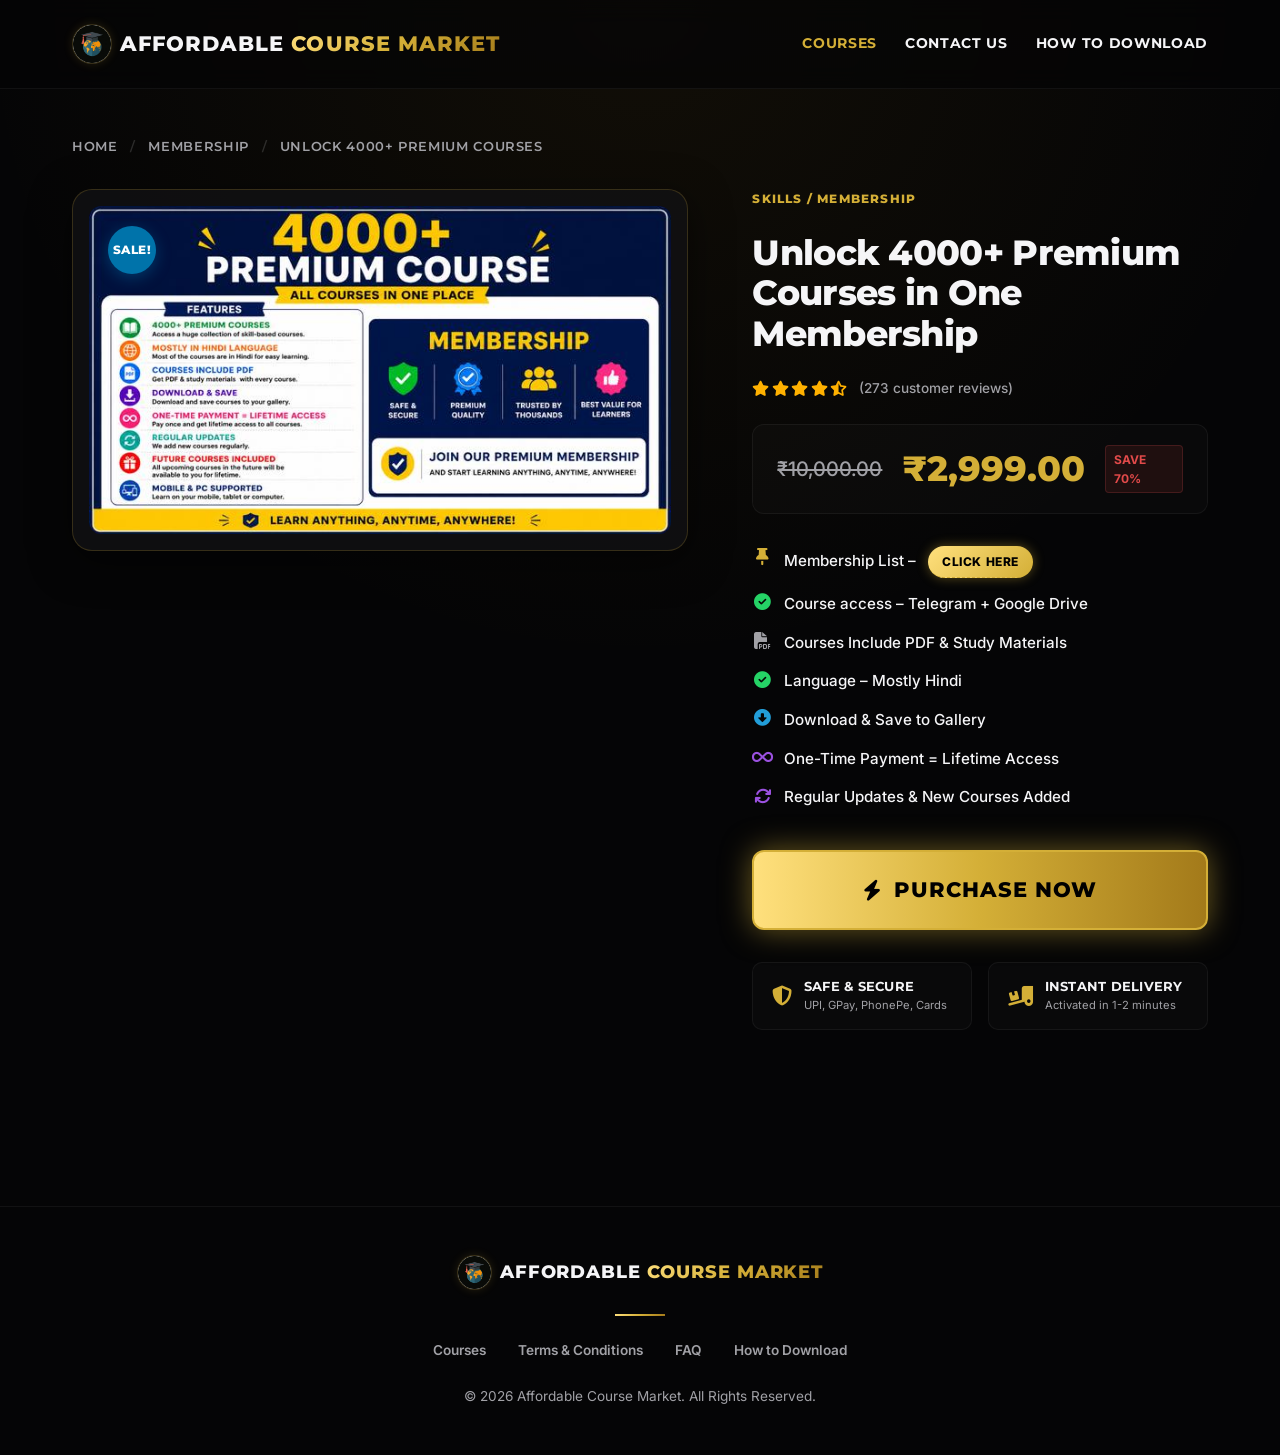
<file: courses.html>
<!DOCTYPE html>
<html lang="en">
<head>
    <meta charset="UTF-8">
    <meta name="viewport" content="width=device-width, initial-scale=1.0">
    <title>Unlock Premium Courses — Affordable Course Market</title>
    <meta name="description" content="Get instant access to 4000+ premium courses in one membership. Only one payment. Lifetime access. Download directly to your device.">
    
    <!-- Google Fonts Preconnect -->
    <link rel="preconnect" href="https://fonts.googleapis.com">
    <link rel="preconnect" href="https://fonts.gstatic.com" crossorigin>
    
    <!-- High-Performance Asynchronous Google Fonts Loader -->
    <link rel="preload" href="https://fonts.googleapis.com/css2?family=Inter:wght@300;400;500;600;700&family=Montserrat:wght@400;500;600;700;800&family=Playfair+Display:ital,wght@0,600;0,700;1,400&display=swap" as="style" onload="this.onload=null;this.rel='stylesheet'">
    <noscript>
        <link rel="stylesheet" href="https://fonts.googleapis.com/css2?family=Inter:wght@300;400;500;600;700&family=Montserrat:wght@400;500;600;700;800&family=Playfair+Display:ital,wght@0,600;0,700;1,400&display=swap">
    </noscript>
    
    <!-- FontAwesome for Premium Icons -->
    <link rel="stylesheet" href="https://cdnjs.cloudflare.com/ajax/libs/font-awesome/6.4.0/css/all.min.css" media="print" onload="this.media='all'">
    
    <!-- Custom Stylesheet -->
    <link rel="stylesheet" href="style.css?v=1.2">
    
    <!-- Favicon -->
    <link rel="icon" type="image/png" href="assets/logo.png?v=1.0">
    <link rel="shortcut icon" type="image/png" href="assets/logo.png?v=1.0">
    
    <!-- Meta Pixel Code (Deferred Loader) -->
    <script>
    function loadMetaPixel() {
        if (window.fbPixelLoaded) return;
        window.fbPixelLoaded = true;

        !function(f,b,e,v,n,t,s)
        {if(f.fbq)return;n=f.fbq=function(){n.callMethod?
        n.callMethod.apply(n,arguments):n.queue.push(arguments)};
        if(!f._fbq)f._fbq=n;n.push=n;n.loaded=!0;n.version='2.0';
        n.queue=[];t=b.createElement(e);t.async=!0;
        t.src=v;s=b.getElementsByTagName(e)[0];
        s.parentNode.insertBefore(t,s)}(window, document,'script',
        'https://connect.facebook.net/en_US/fbevents.js');
        fbq('init', '2920778501592794');
        fbq('track', 'PageView');
    }

    // Load Pixel when user interacts with the page (scrolls, touches, or moves mouse)
    const interactionEvents = ['touchstart', 'scroll', 'mousemove', 'click', 'keydown'];
    interactionEvents.forEach(function(evt) {
        window.addEventListener(evt, loadMetaPixel, { passive: true });
    });
    </script>
    <noscript><img height="1" width="1" style="display:none"
    src="https://www.facebook.com/tr?id=2920778501592794&ev=PageView&noscript=1"
    /></noscript>
    <!-- End Meta Pixel Code -->
</head>
<body>

    <!-- --- Header / Navigation --- -->
    <header>
        <div class="container nav-container">
            <a href="index.html" class="logo">
                <img src="assets/logo.png" alt="Affordable Course Market Logo" class="logo-img">
                <span>Affordable <span class="gold-text">Course Market</span></span>
            </a>
            
            <nav class="nav-menu">
                <ul class="nav-links">
                    <li><a href="courses.html" class="nav-link" style="color: var(--gold-primary);">Courses</a></li>
                    <li><a href="index.html#cta-hub" class="nav-link">Contact Us</a></li>
                    <li><a href="#" class="nav-link" id="open-download-nav">How to Download</a></li>
                </ul>
            </nav>
        </div>
    </header>

    <!-- --- Main E-Commerce Section --- -->
    <main class="container product-detail-container">
        
        <!-- Breadcrumbs -->
        <div class="breadcrumbs">
            <a href="index.html">Home</a>
            <span>/</span>
            <a href="courses.html">Membership</a>
            <span>/</span>
            Unlock 4000+ Premium Courses
        </div>

        <!-- Product Details Grid -->
        <section class="product-grid" style="padding: 1rem 0;">
            
            <!-- Left Column: Product Gallery -->
            <div class="product-gallery">
                <div class="ecommerce-sale-badge">Sale!</div>
                <div class="product-image-container">
                    <img src="assets/membership-thumbnail.png" alt="Unlock 4000+ Premium Courses in One Membership" class="product-main-img">
                </div>
            </div>

            <!-- Right Column: Product Metadata -->
            <div class="product-meta-wrapper">
                <span class="product-category-tag">Skills / Membership</span>
                <h1 class="product-title">Unlock 4000+ Premium Courses in One Membership</h1>
                
                <!-- Ratings -->
                <div class="product-stars-container">
                    <div class="product-stars">
                        <i class="fa-solid fa-star"></i>
                        <i class="fa-solid fa-star"></i>
                        <i class="fa-solid fa-star"></i>
                        <i class="fa-solid fa-star"></i>
                        <i class="fa-solid fa-star-half-stroke"></i>
                    </div>
                    <span class="product-reviews-count">(273 customer reviews)</span>
                </div>

                <!-- Pricing Box -->
                <div class="product-pricing-box">
                    <span class="price-original">₹10,000.00</span>
                    <span class="price-sale">₹2,999.00</span>
                    <span class="price-savings-tag">Save 70%</span>
                </div>

                <!-- Bullet Features List -->
                <ul class="product-bullets-list">
                    <li class="product-bullet-point">
                        <i class="fa-solid fa-thumbtack bullet-highlight"></i>
                        <span>Membership List – <a href="https://t.me/fastXcourse" target="_blank" rel="noopener" class="click-here-pill" style="background: linear-gradient(135deg, #FFE07D 0%, #D4AF37 100%); color: #000 !important; padding: 0.35rem 0.85rem; border-radius: 50px; font-weight: 800; text-transform: uppercase; font-size: 0.75rem; letter-spacing: 0.05em; display: inline-block; box-shadow: 0 0 12px rgba(212, 175, 55, 0.4); text-decoration: none; margin-left: 0.5rem; transition: all 0.3s ease;">CLICK HERE</a></span>
                    </li>
                    <li class="product-bullet-point">
                        <i class="fa-solid fa-circle-check bullet-check"></i>
                        <span>Course access – Telegram + Google Drive</span>
                    </li>
                    <li class="product-bullet-point">
                        <i class="fa-solid fa-file-pdf bullet-doc"></i>
                        <span>Courses Include PDF & Study Materials</span>
                    </li>
                    <li class="product-bullet-point">
                        <i class="fa-solid fa-circle-check bullet-check"></i>
                        <span>Language – Mostly Hindi</span>
                    </li>
                    <li class="product-bullet-point">
                        <i class="fa-solid fa-circle-down bullet-download"></i>
                        <span>Download & Save to Gallery</span>
                    </li>
                    <li class="product-bullet-point">
                        <i class="fa-solid fa-infinity bullet-loop"></i>
                        <span>One-Time Payment = Lifetime Access</span>
                    </li>
                    <li class="product-bullet-point">
                        <i class="fa-solid fa-arrows-rotate bullet-loop"></i>
                        <span>Regular Updates & New Courses Added</span>
                    </li>
                </ul>

                <!-- Purchase Action Area -->
                <div class="product-action-area">
                    <a href="https://t.me/Affordablesellers?text=I%20want%20to%20purchase%20a%20premium%20membership%20channel." target="_blank" rel="noopener" class="btn-purchase btn-pulse-anim" style="display: flex; align-items: center; justify-content: center; gap: 0.75rem; width: 100%; padding: 1.35rem 2.5rem; font-size: 1.3rem; font-family: 'Montserrat', sans-serif; font-weight: 800; text-transform: uppercase; letter-spacing: 0.05em; color: #000 !important; background: linear-gradient(90deg, #FFE07D 0%, #D4AF37 50%, #A37A1A 100%); border: 2px solid #D4AF37; border-radius: 12px; cursor: pointer; text-decoration: none; box-shadow: 0 0 30px rgba(212, 175, 55, 0.5); text-align: center; transition: all 0.3s ease;">
                        <i class="fa-solid fa-bolt"></i> Purchase Now
                    </a>
                </div>

                <!-- Trust Badges -->
                <div class="product-trust-badges">
                    <div class="trust-badge-card">
                        <i class="fa-solid fa-shield-halved"></i>
                        <div class="trust-badge-info">
                            <h5>Safe & Secure</h5>
                            <p>UPI, GPay, PhonePe, Cards</p>
                        </div>
                    </div>
                    <div class="trust-badge-card">
                        <i class="fa-solid fa-truck-ramp-box"></i>
                        <div class="trust-badge-info">
                            <h5>Instant Delivery</h5>
                            <p>Activated in 1-2 minutes</p>
                        </div>
                    </div>
                </div>

            </div>
        </section>



    </main>

    <!-- --- Footer --- -->
    <footer>
        <div class="container">
            <div class="footer-logo">
                <a href="index.html" class="logo" style="font-size: 1.1rem;">
                    <img src="assets/logo.png" alt="Affordable Course Market Logo" class="logo-img" style="width: 35px; height: 35px;">
                    <span>Affordable <span class="gold-text">Course Market</span></span>
                </a>
            </div>

            <div class="footer-divider"></div>
            <div class="footer-links" style="margin-bottom: 1.5rem; display: flex; justify-content: center; gap: 2rem; flex-wrap: wrap;">
                <a href="courses.html" style="color: var(--text-secondary); text-decoration: none; font-weight: 600; font-size: 0.85rem; transition: var(--transition);">Courses</a>
                <a href="#" id="open-terms-footer" style="color: var(--text-secondary); text-decoration: none; font-weight: 600; font-size: 0.85rem; transition: var(--transition);">Terms & Conditions</a>
                <a href="index.html#faq" style="color: var(--text-secondary); text-decoration: none; font-weight: 600; font-size: 0.85rem; transition: var(--transition);">FAQ</a>
                <a href="#" id="open-download-footer" style="color: var(--text-secondary); text-decoration: none; font-weight: 600; font-size: 0.85rem; transition: var(--transition);">How to Download</a>
            </div>
            <p class="copyright">
                &copy; 2026 Affordable Course Market. All Rights Reserved.
            </p>
        </div>
    </footer>

    <!-- --- Terms and Conditions Modal --- -->
    <div class="custom-modal" id="terms-modal">
        <div class="custom-modal-content">
            <div class="custom-modal-header">
                <h2 class="custom-modal-title">Terms & Conditions</h2>
                <div class="custom-modal-close" id="close-terms-btn"><i class="fa-solid fa-xmark"></i></div>
            </div>
            <div class="custom-modal-body">
                <p>Please read these terms and conditions carefully before using Our Service.</p>
                
                <h3>Interpretation and Definitions</h3>
                <p><strong>Interpretation:</strong> The words of which the initial letter is capitalized have meanings defined under the following conditions. The following definitions shall have the same meaning regardless of whether they appear in singular or in plural.</p>
                <p><strong>Definitions:</strong> For the purposes of these Terms and Conditions:</p>
                <ul>
                    <li><strong>Company:</strong> (referred to as either "the Company", "We", "Us" or "Our" in this Agreement) refers to Affordable Course Market.</li>
                    <li><strong>Service:</strong> refers to the Website.</li>
                    <li><strong>Device:</strong> means any device that can access the Service, such as a computer, a cellphone, or a digital tablet.</li>
                    <li><strong>You:</strong> means the individual accessing or using the Service, or the company, or other legal entity on behalf of which such individual is accessing or using the Service, as applicable.</li>
                </ul>

                <h3>Acknowledgment</h3>
                <p>These are the Terms and Conditions governing the use of this Service and the agreement that operates between You and the Company. These Terms and Conditions set out the rights and obligations of all users regarding the use of the Service.</p>
                <p>Your access to and use of the Service is conditioned on Your acceptance of and compliance with these Terms and Conditions. These Terms and Conditions apply to all visitors, users and others who access or use the Service.</p>
                <p>By accessing or using the Service You agree to be bound by these Terms and Conditions. If you disagree with any part of these Terms and Conditions, then You may not access the Service.</p>

                <h3>Refund Policy</h3>
                <p style="padding: 1rem; background: rgba(212,175,55,0.05); border-left: 3px solid var(--gold-primary); border-radius: 4px; color: var(--text-primary); font-weight: 600;">
                    If you purchase any digital product or course from our website and we are unable to provide that course to you, you will receive a 100% refund. Otherwise, no refund will be given.
                </p>

                <h3>Links to Other Websites</h3>
                <p>Our Service may contain links to third-party web sites or services that are not owned or controlled by the Company.</p>
                <p>The Company has no control over, and assumes no responsibility for, the content, privacy policies, or practices of any third party web sites or services. You further acknowledge and agree that the Company shall not be responsible or liable, directly or indirectly, for any damage or loss caused or alleged to be caused by or in connection with the use of or reliance on any such content, goods or services available on or through any such web sites or services.</p>

                <h3>Termination</h3>
                <p>We may terminate or suspend Your access immediately, without prior notice or liability, for any reason whatsoever, including without limitation if You breach these Terms and Conditions.</p>
                <p>Upon termination, Your right to use the Service will cease immediately.</p>
                
                <h3>Limitation of Liability</h3>
                <p>Notwithstanding any damages that You might incur, the entire liability of the Company and any of its suppliers under any provision of these Terms and Your exclusive remedy for all of the foregoing shall be limited to the amount actually paid by You through the Service or 100 USD if You haven't purchased anything through the Service.</p>
            </div>
        </div>
    </div>

    <!-- --- How to Download the Course Modal --- -->
    <div class="custom-modal" id="download-modal">
        <div class="custom-modal-content">
            <div class="custom-modal-header">
                <h2 class="custom-modal-title">How to Download the Course</h2>
                <div class="custom-modal-close" id="close-download-btn"><i class="fa-solid fa-xmark"></i></div>
            </div>
            <div class="custom-modal-body" style="line-height: 1.8;">
                <div style="background: rgba(212,175,55,0.05); border: 1px solid var(--border-gold); padding: 1.5rem; border-radius: 12px; margin-bottom: 2rem; border-left: 4px solid var(--gold-primary);">
                    <h3 style="margin-top: 0; color: var(--gold-light); display: flex; align-items: center; gap: 0.5rem; font-size: 1.1rem;">
                        <i class="fa-solid fa-circle-info"></i> ORDER ACTIVATION STEPS
                    </h3>
                    <p style="margin: 0; color: var(--text-primary); font-weight: 500;">
                        As soon as you place your order and your payment is processed:
                    </p>
                    <ol style="margin-top: 0.75rem; margin-bottom: 0; color: var(--text-secondary); padding-left: 1.25rem;">
                        <li style="margin-bottom: 0.5rem;">Take a photo/screenshot of your order details.</li>
                        <li style="margin-bottom: 0.5rem;">Take a screenshot of your successful payment receipt.</li>
                        <li style="margin-bottom: 0;">Send both screenshots to our official support on Telegram for instant activation.</li>
                    </ol>
                </div>

                <h3>Official Support Contacts</h3>
                <p>Message us directly on either platform for immediate, 24/7 delivery:</p>
                <ul style="list-style: none; padding-left: 0; display: flex; flex-direction: column; gap: 1rem;">
                    <li style="display: flex; align-items: center; gap: 0.75rem;">
                        <i class="fa-solid fa-paper-plane" style="color: var(--gold-primary); font-size: 1.2rem; width: 20px;"></i>
                        <div>
                            <strong>Telegram Support:</strong> <a href="https://t.me/ACMWala" target="_blank" style="color: var(--gold-light); text-decoration: none; font-weight: 700;">@ACMWala</a>
                        </div>
                    </li>
                    <li style="display: flex; align-items: center; gap: 0.75rem;">
                        <i class="fa-brands fa-whatsapp" style="color: #25D366; font-size: 1.2rem; width: 20px;"></i>
                        <div>
                            <strong>WhatsApp Helpline:</strong> <a href="https://wa.me/918327452579" target="_blank" style="color: #25D366; text-decoration: none; font-weight: 700;">Click to Message</a>
                        </div>
                    </li>
                </ul>

                <h3>Delivery Timeline</h3>
                <p>Please check your email address. We usually deliver your order link in the next <strong>1 to 2 hours</strong>. If we are active online, we will send it to you within minutes. In rare cases when we are resting or inactive, it could take up to <strong>5 hours</strong>, but we always deliver as quickly as possible.</p>
                
                <p style="margin-top: 2rem; color: var(--text-primary); font-weight: 700; text-align: center; border-top: 1px solid rgba(255,255,255,0.05); padding-top: 1.5rem;">
                    We are active 24/7 to support you. Thank you for choosing Affordable Course Market.
                </p>
            </div>
        </div>
    </div>

    <!-- Floating Contact Buttons (WhatsApp + Telegram) -->
    <div class="floating-contacts" id="floating-contacts">
        <a href="https://t.me/Affordablesellers" target="_blank" rel="noopener" class="float-btn float-telegram" title="Chat on Telegram">
            <i class="fa-solid fa-paper-plane"></i>
            <span class="float-label">Telegram</span>
        </a>
        <a href="https://wa.me/918327452579" target="_blank" rel="noopener" class="float-btn float-whatsapp" title="Chat on WhatsApp">
            <i class="fa-brands fa-whatsapp"></i>
            <span class="float-label">WhatsApp</span>
        </a>
    </div>

    <!-- Custom Interactivity Script -->
    <script src="script.js" defer></script>
</body>
</html>
</file>
<file: style.css>
/* --- Premium Theme Variables --- */
:root {
    --bg-deep: #050506;
    --bg-card: rgba(18, 18, 21, 0.75);
    --bg-card-hover: rgba(28, 28, 32, 0.85);
    --border-gold: rgba(212, 175, 55, 0.2);
    --border-gold-active: rgba(212, 175, 55, 0.6);
    --gold-primary: #D4AF37;
    --gold-light: #F3E5AB;
    --gold-dark: #AA7C11;
    --gold-gradient: linear-gradient(135deg, #FFE07D 0%, #D4AF37 50%, #A37A1A 100%);
    --gold-btn-grad: linear-gradient(90deg, #AA7C11 0%, #D4AF37 50%, #AA7C11 100%);
    --gold-glow: 0 0 20px rgba(212, 175, 55, 0.25);
    --gold-glow-intense: 0 0 35px rgba(212, 175, 55, 0.55);
    --text-primary: #F5F5F7;
    --text-secondary: #A1A1A6;
    --text-gold: #D4AF37;
    --red-accent: #E24A4A;
    --red-glow: 0 0 20px rgba(226, 74, 74, 0.15);
    --font-heading: 'Montserrat', sans-serif;
    --font-serif: 'Playfair Display', serif;
    --font-body: 'Inter', sans-serif;
    --transition: all 0.4s cubic-bezier(0.16, 1, 0.3, 1);
}

/* --- Global Reset & Scrollbar --- */
* {
    box-sizing: border-box;
    margin: 0;
    padding: 0;
}

html {
    scroll-behavior: smooth;
    font-size: 16px;
    background-color: var(--bg-deep);
    color: var(--text-primary);
    font-family: var(--font-body);
    -webkit-font-smoothing: antialiased;
}

body {
    overflow-x: hidden;
    background: radial-gradient(circle at top center, rgba(170, 124, 17, 0.08) 0%, rgba(5, 5, 6, 0) 60%), var(--bg-deep);
    background-attachment: fixed;
    line-height: 1.6;
}

/* Custom premium scrollbar */
::-webkit-scrollbar {
    width: 8px;
}
::-webkit-scrollbar-track {
    background: var(--bg-deep);
}
::-webkit-scrollbar-thumb {
    background: #222;
    border-radius: 4px;
    border: 2px solid var(--bg-deep);
}
::-webkit-scrollbar-thumb:hover {
    background: var(--gold-primary);
}

/* --- Typography Rules --- */
h1, h2, h3, h4 {
    font-family: var(--font-heading);
    font-weight: 700;
    letter-spacing: -0.02em;
    line-height: 1.2;
}

p {
    color: var(--text-secondary);
    font-weight: 400;
}

.gold-text {
    background: var(--gold-gradient);
    -webkit-background-clip: text;
    -webkit-text-fill-color: transparent;
    display: inline-block;
}

/* --- Layout Containers --- */
.container {
    width: 100%;
    max-width: 1200px;
    margin: 0 auto;
    padding: 0 2rem;
}

section {
    padding: 6rem 0;
    position: relative;
}

/* --- Header / Navigation --- */
header {
    padding: 1.5rem 0;
    border-bottom: 1px solid rgba(255, 255, 255, 0.05);
    background: rgba(5, 5, 6, 0.7);
    backdrop-filter: blur(12px);
    position: sticky;
    top: 0;
    z-index: 100;
}

.nav-container {
    display: flex;
    justify-content: space-between;
    align-items: center;
    gap: 1.5rem;
}

/* --- Navigation Menu --- */
.nav-menu {
    display: flex;
    align-items: center;
}

.nav-links {
    list-style: none;
    display: flex;
    gap: 1.75rem;
    align-items: center;
}

.nav-link {
    color: var(--text-primary);
    text-decoration: none;
    font-family: var(--font-heading);
    font-size: 0.85rem;
    font-weight: 700;
    text-transform: uppercase;
    letter-spacing: 0.05em;
    transition: var(--transition);
    display: flex;
    align-items: center;
    gap: 0.35rem;
    cursor: pointer;
}

.nav-link:hover {
    color: var(--gold-primary);
}

/* --- Dropdown Menu --- */
.dropdown {
    position: relative;
}

.dropdown-menu {
    position: absolute;
    top: 100%;
    left: 50%;
    transform: translateX(-50%) translateY(10px);
    background: #0d0d0f;
    border: 1.5px solid var(--border-gold);
    border-radius: 10px;
    padding: 0.5rem 0;
    min-width: 200px;
    box-shadow: var(--gold-glow-intense);
    opacity: 0;
    visibility: hidden;
    list-style: none;
    transition: var(--transition);
    z-index: 150;
    margin-top: 0.5rem;
}

.dropdown:hover .dropdown-menu {
    opacity: 1;
    visibility: visible;
    transform: translateX(-50%) translateY(0);
}

.dropdown-menu li {
    width: 100%;
}

.dropdown-menu li a {
    display: block;
    padding: 0.65rem 1.25rem;
    color: var(--text-primary);
    text-decoration: none;
    font-size: 0.8rem;
    font-family: var(--font-heading);
    font-weight: 700;
    text-transform: uppercase;
    letter-spacing: 0.03em;
    transition: var(--transition);
}

.dropdown-menu li a:hover {
    color: var(--gold-primary);
    background: rgba(212, 175, 55, 0.05);
}

/* Double-column grid for Courses dropdown to keep layout compact and premium */
.dropdown-menu.dropdown-grid {
    min-width: 400px;
    display: grid;
    grid-template-columns: 1fr 1fr;
    padding: 0.75rem;
    gap: 0.25rem;
}

.dropdown-menu.dropdown-grid li.full-width {
    grid-column: span 2;
}

.dropdown-menu.dropdown-grid li a {
    padding: 0.5rem 0.75rem;
    font-size: 0.75rem;
}

/* --- Only Today Pulsing Badge --- */
.only-today-badge {
    background: var(--gold-btn-grad);
    color: #000;
    font-family: var(--font-heading);
    font-size: 0.7rem;
    font-weight: 800;
    text-transform: uppercase;
    letter-spacing: 0.05em;
    padding: 0.4rem 0.9rem;
    border-radius: 50px;
    box-shadow: var(--gold-glow);
    display: inline-flex;
    align-items: center;
    gap: 0.35rem;
    animation: heartbeat 2s infinite;
}

/* --- Generic Reusable Modal Overlays --- */
.custom-modal {
    position: fixed;
    top: 0;
    left: 0;
    right: 0;
    bottom: 0;
    background: rgba(5, 5, 6, 0.96);
    z-index: 1000;
    display: flex;
    align-items: center;
    justify-content: center;
    opacity: 0;
    pointer-events: none;
    transition: opacity 0.4s cubic-bezier(0.16, 1, 0.3, 1);
}

.custom-modal.active {
    opacity: 1;
    pointer-events: auto;
}

.custom-modal-content {
    width: 90%;
    max-width: 700px;
    background: var(--bg-card);
    border-radius: 20px;
    border: 1.5px solid var(--border-gold-active);
    box-shadow: var(--gold-glow-intense);
    overflow: hidden;
    position: relative;
    max-height: 80vh;
    display: flex;
    flex-direction: column;
    animation: float 6s ease-in-out infinite;
}

.custom-modal-header {
    padding: 1.25rem 2rem;
    border-bottom: 1px solid rgba(255, 255, 255, 0.05);
    display: flex;
    justify-content: space-between;
    align-items: center;
    background: #101012;
}

.custom-modal-title {
    font-family: var(--font-heading);
    font-size: 1.05rem;
    font-weight: 800;
    color: var(--gold-primary);
    text-transform: uppercase;
    letter-spacing: 0.05em;
}

.custom-modal-close {
    color: var(--text-secondary);
    font-size: 1.2rem;
    cursor: pointer;
    transition: var(--transition);
    width: 32px;
    height: 32px;
    background: rgba(255, 255, 255, 0.03);
    border-radius: 50%;
    display: flex;
    align-items: center;
    justify-content: center;
}

.custom-modal-close:hover {
    color: var(--gold-primary);
    background: rgba(255, 255, 255, 0.08);
}

.custom-modal-body {
    padding: 2rem;
    overflow-y: auto;
    color: var(--text-secondary);
    font-size: 0.9rem;
    line-height: 1.7;
}

.custom-modal-body h3 {
    color: var(--text-primary);
    margin: 1.5rem 0 0.5rem 0;
    font-size: 1.05rem;
    font-family: var(--font-heading);
    text-transform: uppercase;
    letter-spacing: 0.03em;
}

.custom-modal-body h3:first-child {
    margin-top: 0;
}

.custom-modal-body p {
    margin-bottom: 1.25rem;
}

.custom-modal-body ul, .custom-modal-body ol {
    margin-bottom: 1.5rem;
    padding-left: 1.5rem;
}

.custom-modal-body li {
    margin-bottom: 0.5rem;
}

/* --- Responsive Header Layout --- */
@media (max-width: 991px) {
    .nav-links {
        gap: 1rem;
    }
}

@media (max-width: 767px) {
    .container {
        padding: 0 1rem !important; /* Reclaim valuable space on mobile screens */
    }
    .nav-container {
        flex-direction: column;
        gap: 0.85rem;
        padding: 0.75rem 1rem;
        text-align: center;
    }
    .nav-menu {
        display: flex !important; /* Force navigation links to show on mobile */
        justify-content: center;
        width: 100%;
    }
    .nav-links {
        gap: 1.15rem;
        justify-content: center;
        width: 100%;
        padding: 0;
        flex-wrap: wrap; /* Ensure links wrap cleanly rather than overflowing the screen sides */
    }
    .nav-link {
        font-size: 0.76rem;
        padding: 0.25rem 0.4rem;
        letter-spacing: 0.02em;
    }
    .dropdown-menu {
        left: 50% !important;
        right: auto !important;
        transform: translateX(-50%) translateY(5px) !important;
        min-width: 240px;
        box-shadow: 0 8px 24px rgba(0,0,0,0.6);
    }
    .logo {
        font-size: 1.1rem;
    }
    .logo-img {
        width: 36px;
        height: 36px;
    }
}

.logo {
    font-family: var(--font-heading);
    font-size: 1.3rem;
    font-weight: 800;
    text-transform: uppercase;
    letter-spacing: 0.05em;
    text-decoration: none;
    display: flex;
    align-items: center;
    gap: 0.5rem;
    white-space: nowrap; /* Prevent brand name from wrapping */
}

.logo span {
    color: var(--text-primary);
}

.logo-img {
    width: 40px;
    height: 40px;
    object-fit: cover;
    border-radius: 50%;
    border: 1px solid var(--border-gold);
    box-shadow: 0 0 10px rgba(212, 175, 55, 0.15);
    transition: var(--transition);
    background: #111; /* fallback dark background */
    flex-shrink: 0; /* Prevent logo from squeezing on small viewports */
}

.logo:hover .logo-img {
    transform: scale(1.06);
    border-color: var(--gold-primary);
    box-shadow: var(--gold-glow);
}

.announcement-pill {
    background: rgba(212, 175, 55, 0.1);
    border: 1px solid var(--border-gold);
    color: var(--gold-light);
    padding: 0.4rem 1rem;
    border-radius: 50px;
    font-size: 0.8rem;
    font-weight: 500;
    letter-spacing: 0.02em;
    display: inline-flex;
    align-items: center;
    gap: 0.5rem;
    animation: float 4s ease-in-out infinite;
}

.announcement-pill i {
    color: var(--gold-primary);
    font-size: 0.85rem;
}

/* --- Hero Section --- */
.hero {
    padding: 4rem 0;
    text-align: center;
    position: relative;
}

.hero-badge {
    margin-bottom: 1.5rem;
}

.hero-title {
    font-size: 3rem;
    max-width: 900px;
    margin: 0 auto 1.5rem auto;
    font-weight: 800;
    text-transform: uppercase;
}

@media (min-width: 768px) {
    .hero-title {
        font-size: 4.2rem;
        line-height: 1.1;
    }
}

.hero-subtitle {
    font-size: 1.25rem;
    max-width: 650px;
    margin: 0 auto 2.5rem auto;
    color: var(--text-secondary);
}

.hero-ctas {
    display: flex;
    justify-content: center;
    align-items: center;
    gap: 1.25rem;
    flex-wrap: wrap;
    margin-bottom: 4rem;
}

/* --- Buttons --- */
.btn {
    display: inline-flex;
    align-items: center;
    justify-content: center;
    gap: 0.75rem;
    padding: 1rem 2rem;
    border-radius: 8px;
    font-family: var(--font-heading);
    font-size: 0.95rem;
    font-weight: 700;
    text-transform: uppercase;
    letter-spacing: 0.05em;
    text-decoration: none;
    cursor: pointer;
    transition: var(--transition);
}

.btn-primary {
    background: var(--gold-btn-grad);
    background-size: 200% auto;
    color: #000;
    border: none;
    box-shadow: var(--gold-glow);
}

.btn-primary:hover {
    background-position: right center;
    box-shadow: var(--gold-glow-intense);
    transform: translateY(-2px);
}

.btn-secondary {
    background: rgba(255, 255, 255, 0.03);
    color: var(--text-primary);
    border: 1px solid rgba(255, 255, 255, 0.1);
}

.btn-secondary:hover {
    background: rgba(255, 255, 255, 0.08);
    border-color: var(--gold-primary);
    box-shadow: var(--gold-glow);
    transform: translateY(-2px);
}

.btn-whatsapp {
    background: #25D366;
    color: #fff;
    border: none;
    box-shadow: 0 4px 15px rgba(37, 211, 102, 0.25);
}

.btn-whatsapp:hover {
    background: #20ba59;
    box-shadow: 0 6px 20px rgba(37, 211, 102, 0.45);
    transform: translateY(-2px);
}

.btn-bot {
    background: linear-gradient(135deg, #2AABEE 0%, #229ED9 100%);
    color: #fff;
    border: none;
    box-shadow: 0 4px 15px rgba(34, 158, 217, 0.25);
}

.btn-bot:hover {
    background: linear-gradient(135deg, #229ED9 0%, #1c84b5 100%);
    box-shadow: 0 6px 20px rgba(34, 158, 217, 0.45);
    transform: translateY(-2px);
}

/* --- Interactive Video Player Mockup --- */
.video-showcase {
    max-width: 900px;
    margin: 0 auto;
    position: relative;
    z-index: 2;
}

.video-container {
    background: #0d0d0f;
    border-radius: 24px;
    border: 1.5px solid var(--border-gold-active);
    box-shadow: var(--gold-glow-intense), 0 20px 50px rgba(0,0,0,0.8);
    overflow: hidden;
    position: relative;
    aspect-ratio: 9/16; /* Vertical 9:16 aspect ratio on all devices */
    display: flex;
    flex-direction: column;
    max-width: 360px; /* Perfect centered phone width on all devices */
    margin: 0 auto;
    transition: var(--transition);
}

#main-video-player {
    width: 100%;
    height: 100%;
    object-fit: cover;
    background: #000;
    border: none;
    outline: none;
    display: block;
    aspect-ratio: 9/16;
    transition: var(--transition);
}

.video-header {
    background: #141417;
    padding: 0.75rem 1.25rem;
    display: flex;
    align-items: center;
    justify-content: space-between;
    border-bottom: 1px solid rgba(255, 255, 255, 0.05);
}

.window-dots {
    display: flex;
    gap: 6px;
}

.window-dots span {
    width: 10px;
    height: 10px;
    border-radius: 50%;
    display: inline-block;
}

.window-dots span.red { background: #FF5F56; }
.window-dots span.yellow { background: #FFBD2E; }
.window-dots span.green { background: #27C93F; }

.video-title-bar {
    font-size: 0.75rem;
    color: var(--text-secondary);
    font-family: var(--font-heading);
    letter-spacing: 0.05em;
    font-weight: 500;
}

.video-placeholder {
    flex-grow: 1;
    position: relative;
    background-size: cover;
    background-position: center;
    background-repeat: no-repeat;
    cursor: pointer;
    display: flex;
    align-items: center;
    justify-content: center;
    transition: var(--transition);
}

.video-placeholder::before {
    content: '';
    position: absolute;
    top: 0;
    left: 0;
    right: 0;
    bottom: 0;
    background: linear-gradient(180deg, rgba(0,0,0,0.3) 0%, rgba(0,0,0,0.7) 100%);
    z-index: 1;
}

.video-placeholder:hover::before {
    background: linear-gradient(180deg, rgba(0,0,0,0.2) 0%, rgba(0,0,0,0.65) 100%);
}

.play-button {
    position: relative;
    z-index: 2;
    width: 80px;
    height: 80px;
    background: var(--gold-btn-grad);
    border-radius: 50%;
    display: flex;
    align-items: center;
    justify-content: center;
    box-shadow: var(--gold-glow-intense);
    transition: var(--transition);
}

.play-button i {
    color: #000;
    font-size: 1.8rem;
    margin-left: 5px; /* offset to visual center play icon */
}

.video-placeholder:hover .play-button {
    transform: scale(1.1);
    box-shadow: 0 0 45px rgba(212, 175, 55, 0.8);
}

.video-overlay-text {
    position: absolute;
    bottom: 1.5rem;
    left: 1.5rem;
    z-index: 2;
    text-align: left;
}

.video-overlay-text p {
    font-family: var(--font-heading);
    font-size: 1rem;
    font-weight: 700;
    color: var(--text-primary);
    margin-bottom: 0.25rem;
}

.video-overlay-text span {
    font-size: 0.8rem;
    color: var(--gold-light);
}

/* --- Section Headings --- */
.section-header {
    text-align: center;
    margin-bottom: 4rem;
}

.section-subtitle {
    font-size: 0.85rem;
    font-family: var(--font-heading);
    font-weight: 700;
    color: var(--gold-primary);
    text-transform: uppercase;
    letter-spacing: 0.15em;
    margin-bottom: 0.75rem;
    display: block;
}

.section-title {
    font-size: 2.2rem;
    font-weight: 800;
    text-transform: uppercase;
}

@media (min-width: 768px) {
    .section-title {
        font-size: 2.8rem;
    }
}

/* --- Us vs Others (Comparison) --- */
.comparison-grid {
    display: grid;
    grid-template-columns: 1fr;
    gap: 2.5rem;
    align-items: stretch;
}

@media (min-width: 992px) {
    .comparison-grid {
        grid-template-columns: 1fr 1fr;
    }
}

.comp-card {
    background: var(--bg-card);
    border-radius: 20px;
    padding: 3rem 2rem;
    position: relative;
    overflow: hidden;
    transition: var(--transition);
}

.comp-card-others {
    border: 1px solid rgba(226, 74, 74, 0.1);
}

.comp-card-others:hover {
    border-color: rgba(226, 74, 74, 0.3);
    box-shadow: var(--red-glow);
    transform: translateY(-5px);
}

.comp-card-us {
    border: 1px solid var(--border-gold);
    box-shadow: var(--gold-glow);
}

.comp-card-us::after {
    content: 'RECOMMENDED';
    position: absolute;
    top: 25px;
    right: -40px;
    background: var(--gold-btn-grad);
    color: #000;
    font-family: var(--font-heading);
    font-size: 0.65rem;
    font-weight: 800;
    letter-spacing: 0.05em;
    padding: 0.35rem 3rem;
    transform: rotate(45deg);
}

.comp-card-us:hover {
    border-color: var(--border-gold-active);
    box-shadow: var(--gold-glow-intense);
    transform: translateY(-5px);
}

.comp-title {
    font-size: 1.6rem;
    margin-bottom: 2rem;
    display: flex;
    align-items: center;
    gap: 0.75rem;
}

.comp-card-others .comp-title {
    color: var(--text-primary);
}

.comp-card-others .comp-title i {
    color: var(--red-accent);
}

.comp-card-us .comp-title {
    color: var(--text-primary);
}

.comp-card-us .comp-title i {
    color: var(--gold-primary);
    filter: drop-shadow(0 0 5px rgba(212, 175, 55, 0.5));
}

.comp-list {
    list-style: none;
    display: flex;
    flex-direction: column;
    gap: 1.5rem;
}

.comp-item {
    display: flex;
    gap: 1rem;
    align-items: flex-start;
}

.comp-item-icon {
    width: 28px;
    height: 28px;
    border-radius: 50%;
    display: flex;
    align-items: center;
    justify-content: center;
    flex-shrink: 0;
}

.comp-card-others .comp-item-icon {
    background: rgba(226, 74, 74, 0.1);
    color: var(--red-accent);
}

.comp-card-us .comp-item-icon {
    background: rgba(212, 175, 55, 0.1);
    color: var(--gold-primary);
}

.comp-text h4 {
    font-size: 1.05rem;
    font-weight: 700;
    margin-bottom: 0.25rem;
}

.comp-text p {
    font-size: 0.9rem;
}

/* --- Story Section --- */
.story-wrapper {
    background: linear-gradient(145deg, #0f0f11 0%, #060607 100%);
    border-radius: 24px;
    border: 1px solid var(--border-gold);
    padding: 3rem 2rem;
    box-shadow: var(--gold-glow);
    display: grid;
    grid-template-columns: 1fr;
    gap: 3rem;
    align-items: center;
}

@media (min-width: 992px) {
    .story-wrapper {
        grid-template-columns: 1fr 1.2fr;
        padding: 4.5rem;
    }
}

.story-quote-box {
    position: relative;
}

.quote-mark {
    font-family: var(--font-serif);
    font-size: 8rem;
    color: rgba(212, 175, 55, 0.15);
    position: absolute;
    top: -40px;
    left: -10px;
    line-height: 1;
}

.story-quote {
    font-family: var(--font-serif);
    font-size: 1.6rem;
    font-style: italic;
    line-height: 1.4;
    color: var(--text-primary);
    position: relative;
    z-index: 1;
    margin-bottom: 1.5rem;
}

.story-author {
    display: flex;
    align-items: center;
    gap: 1rem;
}

.author-avatar {
    width: 50px;
    height: 50px;
    border-radius: 50%;
    background: var(--gold-gradient);
    display: flex;
    align-items: center;
    justify-content: center;
    color: #000;
    font-weight: 800;
    font-family: var(--font-heading);
    box-shadow: var(--gold-glow);
}

.author-details h5 {
    font-size: 1rem;
    font-weight: 700;
}

.author-details p {
    font-size: 0.8rem;
    color: var(--gold-primary);
}

.story-content h3 {
    font-size: 1.8rem;
    margin-bottom: 1.25rem;
}

.story-content p {
    margin-bottom: 1.5rem;
    font-size: 1rem;
}

.story-bullets {
    list-style: none;
    display: grid;
    grid-template-columns: 1fr;
    gap: 1rem;
}

@media (min-width: 576px) {
    .story-bullets {
        grid-template-columns: 1fr 1fr;
    }
}

.story-bullet-item {
    display: flex;
    align-items: center;
    gap: 0.75rem;
    font-size: 0.95rem;
    font-weight: 600;
}

.story-bullet-item i {
    color: var(--gold-primary);
}

/* --- Scarcity / Countdown Banner --- */
.scarcity {
    background: radial-gradient(circle at center, rgba(170, 124, 17, 0.15) 0%, rgba(5, 5, 6, 0) 70%), var(--bg-deep);
    border-top: 1px solid rgba(255, 255, 255, 0.03);
    border-bottom: 1px solid rgba(255, 255, 255, 0.03);
}

.scarcity-box {
    background: var(--bg-card);
    border: 1px solid var(--border-gold);
    border-radius: 24px;
    padding: 3rem 2rem;
    text-align: center;
    box-shadow: var(--gold-glow);
    max-width: 900px;
    margin: 0 auto;
}

.celebration-badge {
    display: inline-flex;
    align-items: center;
    gap: 0.5rem;
    background: linear-gradient(135deg, rgba(212,175,55,0.2) 0%, rgba(212,175,55,0.05) 100%);
    border: 1px solid var(--border-gold-active);
    color: var(--gold-light);
    padding: 0.5rem 1.5rem;
    border-radius: 50px;
    font-family: var(--font-heading);
    font-size: 0.85rem;
    font-weight: 700;
    text-transform: uppercase;
    letter-spacing: 0.05em;
    margin-bottom: 2rem;
}

.scarcity-title {
    font-size: 2rem;
    font-weight: 800;
    text-transform: uppercase;
    margin-bottom: 1rem;
}

.scarcity-desc {
    max-width: 600px;
    margin: 0 auto 2.5rem auto;
    font-size: 1.05rem;
}

.countdown-container {
    display: flex;
    justify-content: center;
    gap: 1rem;
    margin-bottom: 2.5rem;
}

.countdown-box {
    background: rgba(5, 5, 6, 0.8);
    border: 1px solid rgba(255, 255, 255, 0.05);
    border-radius: 12px;
    width: 75px;
    padding: 0.75rem 0;
    text-align: center;
    box-shadow: inset 0 2px 4px rgba(0,0,0,0.6);
}

.countdown-box span {
    font-family: var(--font-heading);
    font-size: 1.8rem;
    font-weight: 800;
    color: var(--gold-primary);
    display: block;
    line-height: 1.2;
}

.countdown-box label {
    font-size: 0.65rem;
    color: var(--text-secondary);
    text-transform: uppercase;
    letter-spacing: 0.05em;
    font-weight: 600;
}

.seats-counter {
    font-family: var(--font-heading);
    font-size: 0.95rem;
    font-weight: 700;
    color: var(--text-primary);
    display: inline-flex;
    align-items: center;
    gap: 0.5rem;
    background: rgba(226, 74, 74, 0.1);
    border: 1px solid rgba(226, 74, 74, 0.2);
    padding: 0.5rem 1.25rem;
    border-radius: 50px;
}

.seats-counter span {
    color: var(--red-accent);
    font-weight: 800;
}

.seats-counter i {
    color: var(--red-accent);
    animation: heartbeat 1.5s infinite;
}

/* --- CTA Hub / Contacts --- */
.cta-hub {
    padding: 6rem 0;
}

.cta-grid {
    display: grid;
    grid-template-columns: 1fr;
    gap: 2rem;
    margin-top: 3rem;
}

@media (min-width: 768px) {
    .cta-grid {
        grid-template-columns: 1fr 1fr;
    }
}

@media (min-width: 992px) {
    .cta-grid {
        grid-template-columns: 1fr 1fr 1fr;
    }
}

.cta-card {
    background: var(--bg-card);
    border: 1px solid var(--border-gold);
    border-radius: 20px;
    padding: 2.5rem 2rem;
    text-align: center;
    position: relative;
    transition: var(--transition);
    display: flex;
    flex-direction: column;
    justify-content: space-between;
    height: 100%;
}

.cta-card:hover {
    border-color: var(--border-gold-active);
    box-shadow: var(--gold-glow);
    transform: translateY(-5px);
}

.cta-icon-wrapper {
    width: 60px;
    height: 60px;
    border-radius: 50%;
    margin: 0 auto 1.5rem auto;
    display: flex;
    align-items: center;
    justify-content: center;
    font-size: 1.6rem;
}

.cta-card-admin .cta-icon-wrapper {
    background: rgba(212, 175, 55, 0.1);
    color: var(--gold-primary);
    box-shadow: var(--gold-glow);
}

.cta-card-whatsapp .cta-icon-wrapper {
    background: rgba(37, 211, 102, 0.1);
    color: #25D366;
    box-shadow: 0 0 15px rgba(37, 211, 102, 0.2);
}

.cta-card-bot .cta-icon-wrapper {
    background: rgba(34, 158, 217, 0.1);
    color: #229ED9;
    box-shadow: 0 0 15px rgba(34, 158, 217, 0.2);
}

.cta-card h3 {
    font-size: 1.3rem;
    margin-bottom: 0.5rem;
}

.cta-card p {
    font-size: 0.9rem;
    margin-bottom: 2rem;
    flex-grow: 1;
}

.cta-footer-text {
    margin-top: 3rem;
    text-align: center;
    font-size: 1rem;
    font-weight: 500;
}

.cta-footer-text a {
    color: var(--gold-primary);
    text-decoration: none;
    font-weight: 700;
}

/* --- FAQ Section --- */
.faq {
    background: rgba(255, 255, 255, 0.01);
    border-top: 1px solid rgba(255, 255, 255, 0.02);
}

.faq-list {
    max-width: 800px;
    margin: 0 auto;
    display: flex;
    flex-direction: column;
    gap: 1.25rem;
}

.faq-item {
    background: var(--bg-card);
    border: 1px solid rgba(255, 255, 255, 0.03);
    border-radius: 12px;
    overflow: hidden;
    transition: var(--transition);
}

.faq-item:hover {
    border-color: var(--border-gold);
}

.faq-question {
    padding: 1.5rem;
    display: flex;
    justify-content: space-between;
    align-items: center;
    cursor: pointer;
    font-weight: 700;
    font-family: var(--font-heading);
    font-size: 1.05rem;
}

.faq-toggle-icon {
    font-size: 0.9rem;
    transition: var(--transition);
    color: var(--gold-primary);
}

.faq-answer {
    max-height: 0;
    overflow: hidden;
    transition: max-height 0.35s cubic-bezier(0.16, 1, 0.3, 1);
    padding: 0 1.5rem;
}

.faq-answer p {
    padding-bottom: 1.5rem;
    font-size: 0.95rem;
}

.faq-item.active .faq-toggle-icon {
    transform: rotate(180deg);
}

.faq-item.active .faq-answer {
    max-height: 200px;
}

/* --- Footer --- */
footer {
    padding: 3rem 0;
    border-top: 1px solid rgba(255, 255, 255, 0.05);
    text-align: center;
    font-size: 0.85rem;
    color: var(--text-secondary);
}

.footer-logo {
    margin-bottom: 1.5rem;
    display: inline-flex;
}

.footer-desc {
    max-width: 500px;
    margin: 0 auto 2rem auto;
}

.footer-divider {
    width: 50px;
    height: 2px;
    background: var(--gold-gradient);
    margin: 0 auto 1.5rem auto;
}

/* --- Video Overlay / Modal --- */
.video-modal {
    position: fixed;
    top: 0;
    left: 0;
    right: 0;
    bottom: 0;
    background: rgba(5, 5, 6, 0.95);
    z-index: 1000;
    display: flex;
    align-items: center;
    justify-content: center;
    opacity: 0;
    pointer-events: none;
    transition: opacity 0.4s ease;
}

.video-modal.active {
    opacity: 1;
    pointer-events: auto;
}

.video-modal-content {
    width: 90%;
    max-width: 900px;
    background: #000;
    border-radius: 16px;
    border: 1px solid var(--border-gold-active);
    box-shadow: var(--gold-glow-intense);
    overflow: hidden;
    position: relative;
    aspect-ratio: 16/9;
}

.video-modal-close {
    position: absolute;
    top: 1.5rem;
    right: 1.5rem;
    color: var(--text-primary);
    font-size: 1.5rem;
    cursor: pointer;
    z-index: 1001;
    transition: var(--transition);
    width: 40px;
    height: 40px;
    background: rgba(255, 255, 255, 0.05);
    border-radius: 50%;
    display: flex;
    align-items: center;
    justify-content: center;
}

.video-modal-close:hover {
    color: var(--gold-primary);
    background: rgba(255, 255, 255, 0.1);
    transform: scale(1.1);
}

.video-modal-inner {
    width: 100%;
    height: 100%;
    display: flex;
    align-items: center;
    justify-content: center;
    padding: 2rem;
    text-align: center;
}

.video-simulation-card {
    background: var(--bg-card);
    border: 1px solid var(--border-gold);
    padding: 3rem;
    border-radius: 16px;
    max-width: 500px;
}

.video-simulation-card i {
    font-size: 3rem;
    color: var(--gold-primary);
    margin-bottom: 1.5rem;
    animation: float 3s ease-in-out infinite;
}

.video-simulation-card h3 {
    margin-bottom: 1rem;
}

.video-simulation-card p {
    margin-bottom: 2rem;
}

/* --- Animations & keyframes --- */
@keyframes float {
    0% { transform: translateY(0px); }
    50% { transform: translateY(-10px); }
    100% { transform: translateY(0px); }
}

@keyframes heartbeat {
    0% { transform: scale(1); }
    20% { transform: scale(1.15); }
    40% { transform: scale(1); }
    60% { transform: scale(1.15); }
    80% { transform: scale(1); }
    100% { transform: scale(1); }
}

/* Scroll Entrance Animation classes */
.reveal {
    opacity: 0;
    transform: translateY(30px);
    transition: opacity 0.8s cubic-bezier(0.16, 1, 0.3, 1), transform 0.8s cubic-bezier(0.16, 1, 0.3, 1);
}

.reveal.active {
    opacity: 1;
    transform: translateY(0);
}

/* ======================================================
   TESTIMONIALS CAROUSEL SECTION
   ====================================================== */
.testimonials-section {
    padding: 6rem 0 4rem;
    overflow: hidden;
    position: relative;
}

.testimonial-track-wrapper {
    position: relative;
    overflow: hidden;
    padding: 2rem 0 1rem;
    mask-image: linear-gradient(
        to right,
        transparent 0%,
        rgba(0,0,0,0.8) 8%,
        black 20%,
        black 80%,
        rgba(0,0,0,0.8) 92%,
        transparent 100%
    );
    -webkit-mask-image: linear-gradient(
        to right,
        transparent 0%,
        rgba(0,0,0,0.8) 8%,
        black 20%,
        black 80%,
        rgba(0,0,0,0.8) 92%,
        transparent 100%
    );
}

.testimonial-track {
    display: flex;
    gap: 1.5rem;
    width: max-content;
    animation: scroll-left 30s linear infinite;
    cursor: grab;
}

.testimonial-track:active {
    cursor: grabbing;
}

.testimonial-track-wrapper:hover .testimonial-track {
    animation-play-state: paused;
}

@keyframes scroll-left {
    0%   { transform: translateX(0); }
    100% { transform: translateX(-50%); }
}

.testimonial-card {
    flex-shrink: 0;
    width: 240px;
    background: rgba(18, 18, 21, 0.85);
    border: 1px solid var(--border-gold);
    border-radius: 20px;
    padding: 1.25rem;
    display: flex;
    flex-direction: column;
    gap: 1rem;
    transition: var(--transition);
    user-select: none;
}

.testimonial-card:hover {
    border-color: var(--border-gold-active);
    box-shadow: var(--gold-glow);
    transform: translateY(-4px);
}

.phone-frame {
    width: 100%;
    border-radius: 14px;
    overflow: hidden;
    background: #0a0a0a;
    border: 2px solid rgba(255,255,255,0.07);
    aspect-ratio: 9 / 17;
    display: flex;
    align-items: center;
    justify-content: center;
}

.phone-frame img {
    width: 100%;
    height: 100%;
    object-fit: cover;
    object-position: top;
    display: block;
}

.testimonial-meta {
    display: flex;
    align-items: center;
    gap: 0.75rem;
}

.t-avatar {
    width: 38px;
    height: 38px;
    border-radius: 50%;
    background: var(--gold-gradient);
    color: #000;
    font-family: var(--font-heading);
    font-weight: 800;
    font-size: 0.7rem;
    display: flex;
    align-items: center;
    justify-content: center;
    flex-shrink: 0;
}

.testimonial-meta div:last-child {
    display: flex;
    flex-direction: column;
    gap: 0.15rem;
}

.testimonial-meta strong {
    color: var(--text-primary);
    font-size: 0.85rem;
    font-weight: 700;
    font-family: var(--font-heading);
}

.testimonial-meta span {
    color: var(--text-secondary);
    font-size: 0.7rem;
    font-weight: 500;
}


/* ======================================================
   FLOATING CONTACT BUTTONS (Bottom-Left, Scroll-Reveal)
   ====================================================== */
.floating-contacts {
    position: fixed;
    bottom: 2rem;
    left: 1.25rem;
    display: flex;
    flex-direction: column;
    gap: 0.65rem;
    z-index: 9999;
    opacity: 0;
    transform: translateX(-80px);
    pointer-events: none;
    transition: opacity 0.5s cubic-bezier(0.16, 1, 0.3, 1),
                transform 0.5s cubic-bezier(0.16, 1, 0.3, 1);
}

.floating-contacts.visible {
    opacity: 1;
    transform: translateX(0);
    pointer-events: all;
}

.float-btn {
    display: flex;
    align-items: center;
    gap: 0.55rem;
    padding: 0.6rem 1rem 0.6rem 0.75rem;
    border-radius: 50px;
    color: #fff;
    text-decoration: none;
    font-family: var(--font-heading);
    font-size: 0.78rem;
    font-weight: 700;
    letter-spacing: 0.02em;
    box-shadow: 0 4px 20px rgba(0,0,0,0.4);
    transition: var(--transition);
    white-space: nowrap;
}

.float-btn i {
    font-size: 1rem;
    line-height: 1;
}

.float-btn:hover {
    transform: scale(1.06) translateX(4px);
    box-shadow: 0 6px 28px rgba(0,0,0,0.5);
}

.float-telegram {
    background: linear-gradient(135deg, #0088cc, #006da3);
}

.float-telegram:hover {
    background: linear-gradient(135deg, #00a0ef, #0088cc);
}

.float-whatsapp {
    background: linear-gradient(135deg, #25D366, #1aad52);
}

.float-whatsapp:hover {
    background: linear-gradient(135deg, #2de974, #25D366);
}

/* --- E-Commerce Product Page Styles --- */

/* Breadcrumbs */
.breadcrumbs {
    padding: 2rem 0 1rem 0;
    font-size: 0.8rem;
    color: var(--text-secondary);
    font-family: var(--font-heading);
    font-weight: 600;
    text-transform: uppercase;
    letter-spacing: 0.05em;
}
.breadcrumbs a {
    color: var(--text-secondary);
    text-decoration: none;
    transition: var(--transition);
}
.breadcrumbs a:hover {
    color: var(--gold-primary);
}
.breadcrumbs span {
    margin: 0 0.5rem;
    color: rgba(255,255,255,0.15);
}

/* Main Product Layout */
.product-detail-container {
    padding-top: 1rem;
    padding-bottom: 5rem;
}

.product-grid {
    display: grid;
    grid-template-columns: 1.15fr 0.85fr;
    gap: 4rem;
    align-items: start;
    margin-bottom: 5rem;
}

/* Left Column: Image Wrapper */
.product-gallery {
    position: relative;
    border-radius: 20px;
    background: var(--bg-card);
    border: 1.5px solid var(--border-gold);
    padding: 1rem;
    box-shadow: 0 10px 40px rgba(0,0,0,0.5);
    transition: var(--transition);
    overflow: hidden;
}
.product-gallery:hover {
    border-color: var(--border-gold-active);
    box-shadow: var(--gold-glow);
}

.product-image-container {
    position: relative;
    border-radius: 12px;
    overflow: hidden;
    aspect-ratio: 16/9;
}

.product-main-img {
    width: 100%;
    height: 100%;
    object-fit: cover;
    transition: transform 0.6s cubic-bezier(0.16, 1, 0.3, 1);
    display: block;
}

.product-gallery:hover .product-main-img {
    transform: scale(1.04);
}

/* Sale Badge */
.ecommerce-sale-badge {
    position: absolute;
    top: 2.2rem;
    left: 2.2rem;
    background: #0073aa; /* WooCommerce Blue */
    color: #fff;
    font-family: var(--font-heading);
    font-size: 0.75rem;
    font-weight: 800;
    text-transform: uppercase;
    letter-spacing: 0.05em;
    width: 48px;
    height: 48px;
    border-radius: 50%;
    display: flex;
    align-items: center;
    justify-content: center;
    box-shadow: 0 4px 15px rgba(0, 115, 170, 0.4);
    z-index: 10;
    animation: scale-pulse 2s infinite;
}

@keyframes scale-pulse {
    0% { transform: scale(1); box-shadow: 0 4px 15px rgba(0, 115, 170, 0.4); }
    50% { transform: scale(1.08); box-shadow: 0 4px 25px rgba(0, 115, 170, 0.7); }
    100% { transform: scale(1); box-shadow: 0 4px 15px rgba(0, 115, 170, 0.4); }
}

/* Right Column: Product Metadata */
.product-meta-wrapper {
    display: flex;
    flex-direction: column;
    gap: 1.5rem;
}

.product-category-tag {
    font-size: 0.75rem;
    font-family: var(--font-heading);
    font-weight: 800;
    color: var(--gold-primary);
    text-transform: uppercase;
    letter-spacing: 0.1em;
}

.product-title {
    font-size: 2.2rem;
    font-weight: 800;
    line-height: 1.15;
    color: var(--text-primary);
}

.product-stars-container {
    display: flex;
    align-items: center;
    gap: 0.75rem;
}

.product-stars {
    color: #ffb100; /* Gold Stars */
    font-size: 0.95rem;
    display: flex;
    gap: 0.15rem;
}

.product-reviews-count {
    font-size: 0.85rem;
    color: var(--text-secondary);
    font-weight: 500;
}

/* Pricing Box */
.product-pricing-box {
    display: flex;
    align-items: center;
    gap: 1.25rem;
    background: rgba(255, 255, 255, 0.02);
    border: 1px solid rgba(255, 255, 255, 0.05);
    padding: 1rem 1.5rem;
    border-radius: 12px;
    width: fit-content;
}

.price-original {
    font-size: 1.25rem;
    text-decoration: line-through;
    color: var(--text-secondary);
    font-weight: 500;
}

.price-sale {
    font-size: 2.2rem;
    font-weight: 800;
    color: var(--gold-primary);
    font-family: var(--font-heading);
}

.price-savings-tag {
    background: rgba(226, 74, 74, 0.1);
    color: var(--red-accent);
    border: 1px solid rgba(226, 74, 74, 0.2);
    font-size: 0.75rem;
    font-weight: 700;
    padding: 0.25rem 0.5rem;
    border-radius: 4px;
    text-transform: uppercase;
}

/* Bullet Features list */
.product-bullets-list {
    list-style: none;
    display: flex;
    flex-direction: column;
    gap: 0.9rem;
    margin: 0.5rem 0;
}

.product-bullet-point {
    display: flex;
    align-items: flex-start;
    gap: 0.75rem;
    font-size: 0.95rem;
    color: var(--text-primary);
    font-weight: 500;
}

.product-bullet-point i {
    font-size: 1.05rem;
    width: 20px;
    text-align: center;
    margin-top: 0.15rem;
}

.bullet-highlight {
    color: var(--gold-primary);
}

.bullet-check {
    color: #25D366;
}

.bullet-doc {
    color: var(--text-secondary);
}

.bullet-download {
    color: #229ED9;
}

.bullet-loop {
    color: #9b51e0;
}

.product-bullets-list a {
    color: var(--gold-primary);
    text-decoration: none;
    font-weight: 700;
    border-bottom: 1px dashed var(--gold-primary);
    transition: var(--transition);
}

.product-bullets-list a:hover {
    color: var(--gold-light);
    border-color: var(--gold-light);
}

/* Purchase Button and Action Area */
.product-action-area {
    display: flex;
    flex-direction: column;
    gap: 1.25rem;
    margin-top: 0.5rem;
}

.btn-purchase {
    display: flex;
    align-items: center;
    justify-content: center;
    gap: 0.75rem;
    width: 100%;
    padding: 1.15rem 2rem;
    font-size: 1.1rem;
    font-family: var(--font-heading);
    font-weight: 800;
    text-transform: uppercase;
    letter-spacing: 0.05em;
    color: #000;
    background: var(--gold-btn-grad);
    border: none;
    border-radius: 12px;
    cursor: pointer;
    text-decoration: none;
    box-shadow: var(--gold-glow);
    transition: var(--transition);
    position: relative;
    overflow: hidden;
    text-align: center;
}

.btn-purchase::before {
    content: '';
    position: absolute;
    top: 0;
    left: -100%;
    width: 100%;
    height: 100%;
    background: linear-gradient(90deg, transparent, rgba(255, 255, 255, 0.4), transparent);
    transition: 0.6s;
}

.btn-purchase:hover::before {
    left: 100%;
}

.btn-purchase:hover {
    transform: translateY(-3px);
    box-shadow: var(--gold-glow-intense);
    color: #000;
}

.btn-purchase:active {
    transform: translateY(-1px);
}

/* Purchase Button Pulse Animation */
.btn-pulse-anim {
    animation: btn-glow-pulse 2s infinite;
}

@keyframes btn-glow-pulse {
    0% { box-shadow: 0 0 15px rgba(212, 175, 55, 0.35); }
    50% { box-shadow: 0 0 30px rgba(212, 175, 55, 0.75); }
    100% { box-shadow: 0 0 15px rgba(212, 175, 55, 0.35); }
}

/* Trust Badge Cards */
.product-trust-badges {
    display: grid;
    grid-template-columns: 1fr 1fr;
    gap: 1rem;
    margin-top: 0.5rem;
}

.trust-badge-card {
    display: flex;
    align-items: center;
    gap: 0.75rem;
    background: rgba(255,255,255,0.02);
    border: 1px solid rgba(255,255,255,0.05);
    padding: 0.85rem 1.15rem;
    border-radius: 10px;
}

.trust-badge-card i {
    font-size: 1.25rem;
    color: var(--gold-primary);
}

.trust-badge-info h5 {
    font-size: 0.8rem;
    font-family: var(--font-heading);
    font-weight: 700;
    color: var(--text-primary);
    text-transform: uppercase;
    letter-spacing: 0.02em;
}

.trust-badge-info p {
    font-size: 0.7rem;
    color: var(--text-secondary);
    margin: 0;
}

/* Tabs Section */
.product-tabs-container {
    border-top: 1px solid rgba(255, 255, 255, 0.05);
    padding-top: 4rem;
}

.tab-buttons-row {
    display: flex;
    justify-content: flex-start;
    gap: 2.5rem;
    border-bottom: 1px solid rgba(255, 255, 255, 0.05);
    margin-bottom: 2.5rem;
    overflow-x: auto;
    scrollbar-width: none; /* Hide scrollbar for Firefox */
}
.tab-buttons-row::-webkit-scrollbar {
    display: none; /* Hide scrollbar for Chrome/Safari */
}

.tab-btn {
    background: none;
    border: none;
    color: var(--text-secondary);
    font-family: var(--font-heading);
    font-size: 0.95rem;
    font-weight: 700;
    text-transform: uppercase;
    letter-spacing: 0.05em;
    padding: 0.75rem 0 1.25rem 0;
    cursor: pointer;
    position: relative;
    transition: var(--transition);
    white-space: nowrap;
}

.tab-btn:hover {
    color: var(--text-primary);
}

.tab-btn.active {
    color: var(--gold-primary);
}

.tab-btn::after {
    content: '';
    position: absolute;
    bottom: 0;
    left: 0;
    width: 0;
    height: 3px;
    background: var(--gold-gradient);
    transition: var(--transition);
}

.tab-btn.active::after {
    width: 100%;
}

/* Tab Panels */
.tab-panel {
    display: none;
    animation: fade-in 0.4s cubic-bezier(0.16, 1, 0.3, 1) forwards;
}

.tab-panel.active {
    display: block;
}

@keyframes fade-in {
    from { opacity: 0; transform: translateY(8px); }
    to { opacity: 1; transform: translateY(0); }
}

/* Rich description panel styles */
.rich-description {
    line-height: 1.8;
}

.rich-description h4 {
    font-size: 1.3rem;
    color: var(--text-primary);
    margin-bottom: 1.25rem;
    display: flex;
    align-items: center;
    gap: 0.5rem;
}

.rich-description p {
    margin-bottom: 1.5rem;
    font-size: 1rem;
}

.rich-description-highlight {
    background: rgba(212, 175, 55, 0.03);
    border-left: 3px solid var(--gold-primary);
    padding: 1.5rem;
    border-radius: 4px;
    margin: 2rem 0;
}

.rich-description-grid {
    display: grid;
    grid-template-columns: 1fr 1fr;
    gap: 2rem;
    margin-top: 2rem;
}

.desc-feature-card {
    background: rgba(255, 255, 255, 0.01);
    border: 1px solid rgba(255, 255, 255, 0.03);
    padding: 1.5rem;
    border-radius: 12px;
}

.desc-feature-card h5 {
    font-size: 1rem;
    font-family: var(--font-heading);
    color: var(--gold-light);
    margin-bottom: 0.75rem;
    display: flex;
    align-items: center;
    gap: 0.5rem;
}

.desc-feature-card p {
    font-size: 0.88rem;
    margin: 0;
}

/* Curriculum Panel Styles */
.curriculum-intro {
    font-size: 1rem;
    margin-bottom: 2rem;
    color: var(--text-secondary);
}

.curriculum-grid {
    display: grid;
    grid-template-columns: 1fr 1fr;
    gap: 1.5rem;
}

.curriculum-category-card {
    background: rgba(255, 255, 255, 0.01);
    border: 1px solid rgba(255, 255, 255, 0.03);
    border-radius: 14px;
    padding: 1.5rem;
    transition: var(--transition);
}

.curriculum-category-card:hover {
    border-color: rgba(212, 175, 55, 0.15);
    background: rgba(212, 175, 55, 0.01);
    transform: translateY(-2px);
}

.curriculum-category-header {
    display: flex;
    align-items: center;
    gap: 0.75rem;
    margin-bottom: 1.25rem;
}

.curriculum-category-header i {
    font-size: 1.35rem;
    color: var(--gold-primary);
    background: rgba(212, 175, 55, 0.07);
    width: 40px;
    height: 40px;
    border-radius: 8px;
    display: flex;
    align-items: center;
    justify-content: center;
}

.curriculum-category-header h4 {
    font-size: 1.05rem;
    font-weight: 700;
    margin: 0;
}

.curriculum-topics-list {
    list-style: none;
    display: flex;
    flex-direction: column;
    gap: 0.65rem;
}

.curriculum-topic-item {
    display: flex;
    align-items: center;
    gap: 0.5rem;
    font-size: 0.88rem;
    color: var(--text-secondary);
}

.curriculum-topic-item i {
    font-size: 0.75rem;
    color: var(--gold-light);
}

/* Reviews Panel Styles */
.reviews-tab-container {
    display: flex;
    flex-direction: column;
    gap: 2rem;
    max-width: 800px;
}

.review-card {
    background: rgba(255, 255, 255, 0.01);
    border: 1px solid rgba(255, 255, 255, 0.03);
    border-radius: 16px;
    padding: 2rem;
    display: flex;
    flex-direction: column;
    gap: 1rem;
}

.review-header {
    display: flex;
    justify-content: space-between;
    align-items: flex-start;
    flex-wrap: wrap;
    gap: 1rem;
}

.review-author-info {
    display: flex;
    align-items: center;
    gap: 1rem;
}

.review-avatar {
    width: 44px;
    height: 44px;
    border-radius: 50%;
    background: var(--gold-btn-grad);
    color: #000;
    display: flex;
    align-items: center;
    justify-content: center;
    font-family: var(--font-heading);
    font-weight: 800;
    font-size: 0.95rem;
    box-shadow: var(--gold-glow);
}

.review-author-details h5 {
    font-size: 0.95rem;
    font-weight: 700;
    color: var(--text-primary);
    margin-bottom: 0.15rem;
}

.review-author-details span {
    font-size: 0.75rem;
    color: var(--text-secondary);
}

.review-stars {
    color: #ffb100;
    font-size: 0.85rem;
    display: flex;
    gap: 0.15rem;
}

.review-body p {
    font-size: 0.95rem;
    line-height: 1.7;
    color: var(--text-primary);
    margin: 0;
}

/* E-Commerce FAQ panel styles */
.product-faq-grid {
    display: flex;
    flex-direction: column;
    gap: 1.25rem;
    max-width: 800px;
}

.product-faq-item {
    background: rgba(255, 255, 255, 0.01);
    border: 1px solid rgba(255, 255, 255, 0.03);
    border-radius: 12px;
    padding: 1.5rem;
}

.product-faq-item h4 {
    font-size: 1rem;
    color: var(--text-primary);
    margin-bottom: 0.75rem;
    display: flex;
    align-items: center;
    gap: 0.5rem;
}

.product-faq-item h4 i {
    color: var(--gold-primary);
    font-size: 0.9rem;
}

.product-faq-item p {
    font-size: 0.9rem;
    line-height: 1.6;
    margin: 0;
}

/* Media Queries for Product Page Responsiveness */
@media (max-width: 992px) {
    .product-grid {
        grid-template-columns: 1fr;
        gap: 3rem;
    }
    .product-gallery {
        max-width: 700px;
        margin: 0 auto;
        width: 100%;
    }
}

@media (max-width: 768px) {
    .product-title {
        font-size: 1.8rem;
    }
    .price-sale {
        font-size: 1.8rem;
    }
    .rich-description-grid,
    .curriculum-grid {
        grid-template-columns: 1fr;
        gap: 1.5rem;
    }
    .product-trust-badges {
        grid-template-columns: 1fr;
    }
    .tab-buttons-row {
        gap: 1.5rem;
    }
}

@media (max-width: 480px) {
    .float-btn {
        padding: 0.55rem 0.85rem 0.55rem 0.65rem;
        font-size: 0.72rem;
    }
    .testimonial-card {
        width: 200px;
    }
    .breadcrumbs {
        font-size: 0.75rem;
    }
    .product-title {
        font-size: 1.5rem;
    }
    .product-pricing-box {
        padding: 0.75rem 1rem;
        gap: 0.85rem;
    }
    .price-sale {
        font-size: 1.6rem;
    }
    .price-original {
        font-size: 1.1rem;
    }
    .tab-btn {
        font-size: 0.85rem;
        padding-bottom: 0.85rem;
    }
}

/* --- Click Here & Purchase Hover Interaction Styles --- */
.click-here-pill {
    transition: all 0.3s cubic-bezier(0.175, 0.885, 0.32, 1.275) !important;
}
.click-here-pill:hover {
    transform: scale(1.12) translateY(-1px) !important;
    box-shadow: 0 0 22px rgba(212, 175, 55, 0.8) !important;
    background: linear-gradient(135deg, #FFE07D 0%, #F3E5AB 50%, #D4AF37 100%) !important;
}
.btn-purchase {
    transition: all 0.3s cubic-bezier(0.175, 0.885, 0.32, 1.275) !important;
}
.btn-purchase:hover {
    transform: scale(1.04) translateY(-3px) !important;
    box-shadow: 0 0 45px rgba(212, 175, 55, 0.8) !important;
    background: linear-gradient(90deg, #AA7C11 0%, #D4AF37 50%, #FFE07D 100%) !important;
}

/* --- Mobile Responsive Optimizations --- */
@media (max-width: 480px) {
    .logo {
        font-size: 0.88rem !important;
        gap: 0.35rem !important;
        white-space: normal !important; /* Protect header layout by allowing wraps defensively */
        justify-content: center;
        text-align: center;
    }
    .logo-img {
        width: 28px !important;
        height: 28px !important;
    }
    .nav-links {
        gap: 0.5rem 0.8rem !important; /* Tighter navigation menu link layout */
    }
    .hero-title {
        font-size: 1.75rem !important; /* Tighter scale to guarantee perfect fit on all phone screen widths */
        line-height: 1.25 !important;
    }
    .announcement-pill {
        font-size: 0.72rem !important;
        padding: 0.3rem 0.65rem !important;
    }
    .hero-subtitle {
        font-size: 0.95rem !important;
        margin-bottom: 2rem !important;
    }
    .hero-ctas {
        gap: 0.85rem !important;
        flex-direction: column;
        width: 100%;
    }
    .hero-ctas .btn {
        width: 100%;
        padding: 0.85rem 1.5rem !important;
    }
    .custom-modal-content {
        border-radius: 16px !important;
        max-height: 90vh !important;
    }
    .custom-modal-body {
        padding: 1.25rem !important;
        font-size: 0.85rem !important;
    }
    .custom-modal-header {
        padding: 1rem 1.25rem !important;
    }
    .section-title {
        font-size: 1.7rem !important;
    }
    .comp-card {
        padding: 2.25rem 1.25rem !important;
    }
    .story-wrapper {
        padding: 2.25rem 1.25rem !important;
    }
    .story-quote {
        font-size: 1.25rem !important;
    }
    .cta-card {
        padding: 2.25rem 1.25rem !important;
    }
}

/* --- Video Play Overlay Styles --- */
.video-player-wrapper {
    position: relative;
    width: 100%;
    height: 100%;
    flex: 1;
    min-height: 0;
    overflow: hidden;
    display: flex;
    align-items: center;
    justify-content: center;
    transform: translate3d(0, 0, 0); /* Force GPU layering context */
}

.video-play-overlay {
    position: absolute;
    top: 0;
    left: 0;
    right: 0;
    bottom: 0;
    background: rgba(0, 0, 0, 0.4); /* Dim poster to make play button pop */
    display: flex;
    align-items: center;
    justify-content: center;
    z-index: 9999; /* Force overlay on top of any GPU layer */
    cursor: pointer;
    transition: all 0.4s ease;
}

.play-btn-circle {
    width: 72px;
    height: 72px;
    background: #ffffff;
    border-radius: 50%;
    display: flex;
    align-items: center;
    justify-content: center;
    border: none;
    box-shadow: 0 4px 20px rgba(0, 0, 0, 0.4);
    transition: all 0.3s cubic-bezier(0.175, 0.885, 0.32, 1.275);
    animation: play-pulse-white 2s infinite;
}

.play-btn-circle i {
    font-size: 1.8rem;
    color: #000000;
    margin-left: 6px; /* visually center play icon */
    transition: all 0.3s ease;
}

.video-play-overlay:hover .play-btn-circle {
    transform: scale(1.1);
    box-shadow: 0 6px 30px rgba(0, 0, 0, 0.6);
}

.video-play-overlay.hidden {
    opacity: 0;
    pointer-events: none;
    visibility: hidden;
}

@keyframes play-pulse-white {
    0% {
        box-shadow: 0 0 0 0 rgba(255, 255, 255, 0.45), 0 4px 20px rgba(0,0,0,0.4);
    }
    70% {
        box-shadow: 0 0 0 15px rgba(255, 255, 255, 0), 0 4px 20px rgba(0,0,0,0.4);
    }
    100% {
        box-shadow: 0 0 0 0 rgba(255, 255, 255, 0), 0 4px 20px rgba(0,0,0,0.4);
    }
}

/* --- Hero Purchase Button (Courses Details) Custom Styles --- */
#hero-purchase-btn {
    position: relative !important;
    overflow: hidden !important;
    transition: all 0.3s cubic-bezier(0.175, 0.885, 0.32, 1.275) !important;
}

#hero-purchase-btn::before {
    content: '';
    position: absolute;
    top: 0;
    left: -100%;
    width: 100%;
    height: 100%;
    background: linear-gradient(90deg, transparent, rgba(255, 255, 255, 0.4), transparent);
    transition: 0.6s;
}

#hero-purchase-btn:hover::before {
    left: 100%;
}

#hero-purchase-btn:hover {
    transform: scale(1.04) translateY(-3px) !important;
    box-shadow: 0 0 55px rgba(212,175,55,0.85), 0 12px 40px rgba(0,0,0,0.55) !important;
    background: linear-gradient(90deg, #AA7C11 0%, #D4AF37 50%, #FFE07D 100%) !important;
}

#hero-purchase-btn:active {
    transform: scale(0.98) translateY(-1px) !important;
}
</file>
